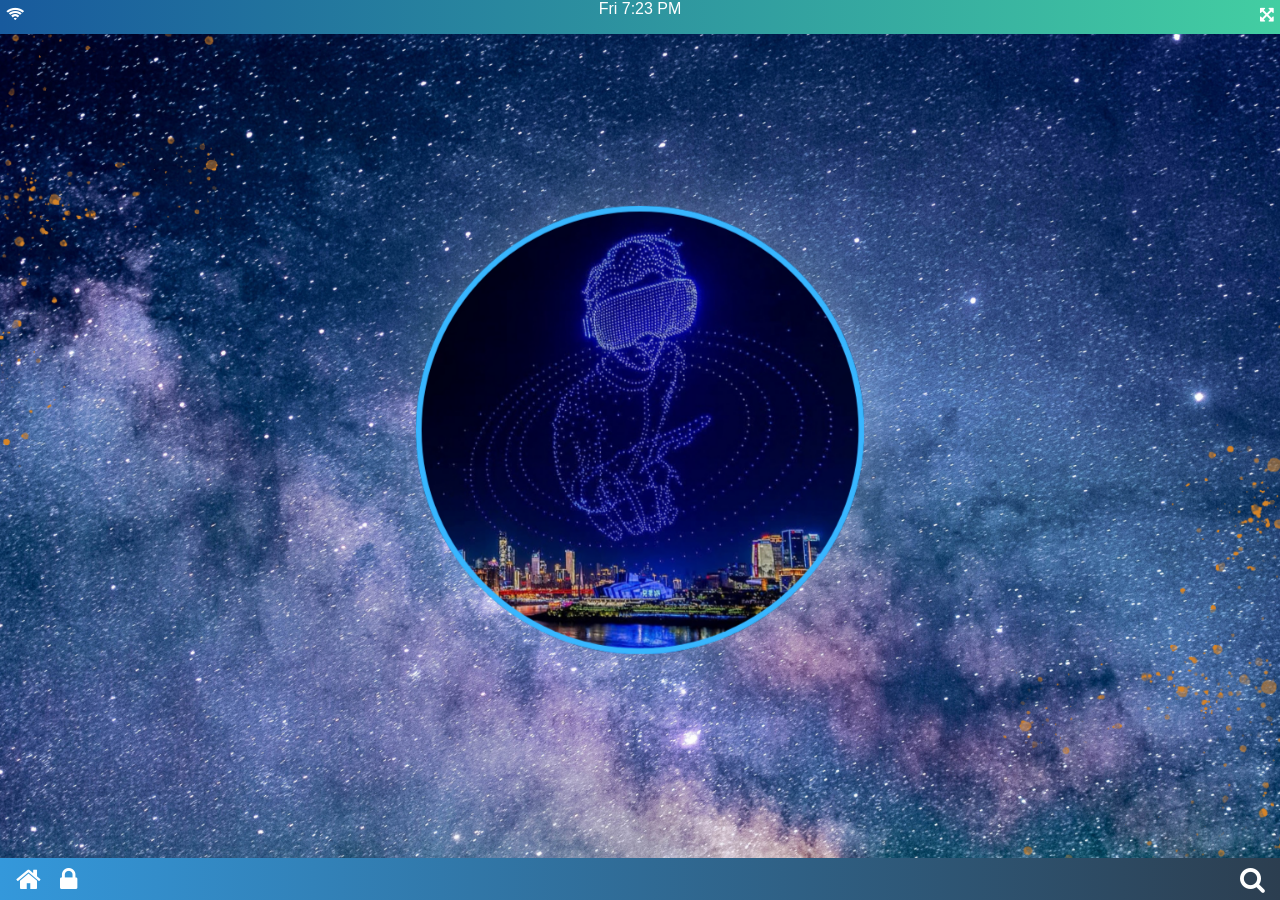
<file: index.html>
<html id="os" onunload="confExit()" onclick="cut(contextmenu)" oncontextmenu="comenu(event);return false">
<!-- main html file -->
    <head id="head">
        <title>Zenzei v2.0</title>
        <meta name="viewport" content="width=device-width,initial-scale=1.0">
		<meta charset="utf-8"/>
        <link type="image/png" href="res/assets/favicon.png" rel="icon">
        <link rel="stylesheet" href="res/css/fa_fonts/css/font-awesome.css"/>
        <link rel="stylesheet" href="res/css/fa_fonts/css/font-awesome.min.css"/>
		<link rel="stylesheet" href="res/css/soul.css?v=20260924g"/>

		<link rel="stylesheet" id="animSetter"/>

		<link rel="stylesheet" href="res/css/window_themes.css?v=20260924"/>
		<link rel="stylesheet" href="res/css/settings.css?v=20260924"/>
   
				<script src="res/js/backbone.js?v=20260924"></script>
				<script src="res/js/misc.js?v=20260924b"></script>
				 <script data-dir="res/js/" id="main_script" src="res/js/require.js?v=20260924"></script>
				<script src="res/js/backbone.js?v=20260924"></script>
				<script src="res/js/time_handler.js?v=20260924"></script>
				<script src="res/js/misc.js?v=20260924b"></script>
				<script src="res/js/window_manager.js?v=20260924"></script>
				<script src="res/js/music.js?v=20260924"></script>
				<script src="res/js/app_manager.js?v=20260924"></script>
				<script src="res/js/terminal.js?v=20260924"></script>
				<script src="res/js/notepad.js?v=20260924"></script>
				<script src="res/js/search.js?v=20260924"></script>
        <script>
            (function () {
                function unlockDesktop() {
                    if (!localStorage.password) {
                        localStorage.password = window.btoa('admin123');
                    }
                    if (!localStorage.name) {
                        localStorage.name = 'Zenzei';
                    }
                    var lockScreen = document.getElementById('lockScreen');
                    var desktop = document.getElementById('desktop');
                    if (lockScreen) {
                        lockScreen.style.display = 'none';
                    }
                    if (desktop) {
                        desktop.style.display = 'block';
                    }
                    if (typeof setTime === 'function') {
                        setTime();
                    }
                }
                if (document.readyState === 'loading') {
                    document.addEventListener('DOMContentLoaded', unlockDesktop);
                } else {
                    unlockDesktop();
                }
            })();
        </script>
    
        
		  
    </head>
    <body >
        <div id="topPanel">
            <div id="timeHolder"></div>
            <div title="Full Screen" onclick="launchFullscreen(document.documentElement)" id="fullScreen">
                <i class="fa fa-arrows-alt"></i>
            </div>
			<div  id="netChecker">
            
            </div>
        </div>
        <center>
	<div id="lockScreen">
			<div id="lockScreenTime">
				<div id="time"></div>
			<div id="dateBar"></div>
				</div>
			<div id="login">
				<div id="loginImg">
					<i class="fa fa-4x fa-user"></i>
				</div>
				<h1 id="username"></h1>
				<input onfocus="avl_pass()" autofocus id="osPass" placeholder="Enter Password" type="password"/>
				<button onclick="submitLogin()" id="loginSubmit" type="button">Login</button>
			</div>
	</div>
		
            <div id="desktop" style="display:block;">
			<div id="contextmenu">
				<div onclick="refreshOS()" class="citem">Refresh</div>
				<div onclick="display(settingsWindow)" class="citem">Settings</div>
				<div onclick="display(notepadWindow)" class="citem">New-Note</div>  
			</div>
			
						<div  id="appsDrawer">
							<div id="controls">
							<div onclick="location.reload()" id="lockOS">
								<i class="fa fa-lock"></i>
							</div>
								<div id="appName">
									<i class="fa fa-bars"></i> 
									Apps
								</div>
								<div onclick="hide(appsDrawer)" id="cut">
								<i class="fa fa-times-circle"></i> 
								</div>
							</div>
							<div id="appsHolder">
									<div onclick="hide(appsDrawer);launchApp('Browser','res/apps/browser/index.html')" id="app">
										<img src="res/assets/icons/Browser.jpg" id="icon"></img>
										<p id="aname">Browser</p>
									</div>
									<div onclick="hide(appsDrawer);display(calculatorApp)" id="app">
										<img src="res/assets/Calculator.png" id="icon" alt="Calculator logo"></img>
										<p id="aname">Calculator</p>
									</div>
									<div onclick="launchApp('Calendar','res/apps/calendar.html')" id="app">
										<img src="res/assets/Calendar.png" id="icon" alt="Calendar logo"></img>
										<p id="aname">Calendar</p>
									</div>
									<div onclick="hide(appsDrawer);show(clockApp)" id="app">
										<img src="res/assets/Clock.png" id="icon" alt="Clock logo"></img>
										<p id="aname">Clock</p>
									</div>
									<div onclick="launchApp('Asteroid Attack','res/apps/games/asteroid_attack.html?v=20260924b')" id="app">
										<img src="res/assets/Asteroid.png" id="icon" alt="Asteroid Attack logo"></img>
										<p id="aname">Asteroid Attack</p>
									</div>
									<div onclick="launchApp('Clumsy Bird','res/apps/games/clumsy_bird/index.html?v=20260924c')" id="app">
										<img src="res/assets/Clumsy_Bird.png" id="icon" alt="Clumsy Bird logo"></img>
										<p id="aname">Clumsy Bird</p>
									</div>
									<div onclick="launchApp('Slime Slaughter','res/apps/games/slime_slaughter.html?v=20260924c')" id="app">
										<img src="res/assets/Slime.png" id="icon" alt="Slime Slaughter logo"></img>
										<p id="aname">Slime Slaughter</p>
									</div>
									<div onclick="launchApp('Doodle','res/apps/doodle.html')" id="app">
										<img src="res/assets/Doodle.png" id="icon" alt="Doodle logo"></img>
										<p id="aname">Doodle</p>
									</div>
									<div onclick="hide(appsDrawer);display(videoPlayer)" id="app">
										<img src="res/assets/Video.png" id="icon" alt="Video logo"></img>
										<p id="aname">Video</p>
									</div>
									<div onclick="hide(appsDrawer);display(musicPlayer)" id="app">
										<img src="res/assets/Apollo.png" id="icon" alt="Music logo"></img>
										<p id="aname">Music</p>
									</div>
									<div onclick="hide(appsDrawer);display(terminal)" id="app">
										<img src="res/assets/Terminal.png" id="icon" alt="Terminal logo"></img>
										<p id="aname">Terminal</p>
									</div>
									<div onclick="hide(appsDrawer);display(notepadWindow)" id="app">
										<img src="res/assets/Notepad.png" id="icon" alt="Notepad logo"></img>
										<p id="aname">Notepad</p>
									</div>
									<div onclick="hide(appsDrawer);display(settingsWindow)" id="app">
										<img src="res/assets/Settings.png" id="icon" alt="Settings logo"></img>
										<p id="aname">Settings</p>
									</div>
							</div>
						
							
							
						</div>
						
				<div id="terminal">
					<div id="controls">
								<div id="appName">
									<i class="fa fa-terminal"></i> 
									Terminal
								</div>
								<div onclick="clrTerminal();hide(terminal)" id="cut">
								<i class="fa fa-times-circle-o"></i> 
								</div>
							</div>
					<div onclick="$('#terminalInput').focus()" id="terminalOutput">
					
					</div>
					
					<div class="commander">
					<span class="terminalGT">&gt;</span>
						<input placeholder="Type command here" autofocus onfocus="avl_terminal()" id="terminalInput" type="text"/>
					</div>
				</div>
						
						<div  id="calculatorApp">
							<div  id="controls">
								<div id="appName">
									Calculator
								</div>
								<div id="cut" onclick="hide(calculatorApp);calcClear()">
								<i class="fa fa-times-circle"></i>
								</div>
							</div>
                        <form name="calculator">
                            <input onfocus="avl_Calc()"  id="input" autocomplete="off" autocorrect="off" type="search" name="ans" value="">
                            <br>
                            <div id="operation">
                                <input type="button" value="+" onClick="document.calculator.ans.value+='+'">
                                <input type="button" value="-" onClick="document.calculator.ans.value+='-'">
                                <br>
                                <input type="button" value="&times;" onClick="document.calculator.ans.value+='*'">
                                <input type="button" value="&divide;" onClick="document.calculator.ans.value+='/'">
                            </div>
                            <div id="numpad">
                                <input type="button" value="1" onClick="document.calculator.ans.value+='1'">
                                <input type="button" value="2" onClick="document.calculator.ans.value+='2'">
                                <input type="button" value="3" onClick="document.calculator.ans.value+='3'">
                                <br>
                                <input type="button" value="4" onClick="document.calculator.ans.value+='4'">
                                <input type="button" value="5" onClick="document.calculator.ans.value+='5'">
                                <input type="button" value="6" onClick="document.calculator.ans.value+='6'">
                                <br>
                                <input type="button" value="7" onClick="document.calculator.ans.value+='7'">
                                <input type="button" value="8" onClick="document.calculator.ans.value+='8'">
                                <input type="button" value="9" onClick="document.calculator.ans.value+='9'">
                                <br>
                                <input type="button" value="." onClick="document.calculator.ans.value+='.'">
                                <input type="button" value="0" onClick="document.calculator.ans.value+='0'">
                                <input type="button" value="00" onClick="document.calculator.ans.value+='00'">
                            </div>
                            <div id="equal">
                                <input type="button" value="=" onClick="document.calculator.ans.value=eval(document.calculator.ans.value)">
                            </div>
                    </div>
					
					<div id="videoPlayer">
						<div id="controls">
								<div id="appName">
									<i class="fa fa-youtube-play"></i> 
									Video
								</div>
								<div onclick="clrVid();hide(videoPlayer)" id="cut">
								<i class="fa fa-times-circle-o"></i> 
								</div>
							</div>
							<div class="container">
							<div id="vidController">
								<div class="vidItems" onclick="getVideo()">Play</div>
								<div id="vidInfo"></div>
							</div>
							<div id="vidCollection">
								<p style="color:white">Upload and Play</p>
								<div  onclick="$('#vidUploader').click();" class="button">
									<i class="fa fa-arrow-up"></i>Upload
								</div>
								<h2 style="color:white">Note: .avi and .wmv files are unsupported.</h2>
								<input type="file" accept="video/*" id="vidUploader" style="display:none" onchange="playVideo(event)"/>
							</div>
								<video controls autoplay  id="vidPlayer"></video>
							</div>
					</div>
					
					
					<div id="musicPlayer">
						<div id="controls">
								<div id="appName">
									<i class="fa fa-music"></i> 
									Music
								</div>
								<div onclick="clrAud();hide(musicPlayer)" id="cut">
								<i class="fa fa-times-circle-o"></i> 
								</div>
								<div onclick="hide(musicPlayer)" id="cut">
								<i class="fa fa-minus"></i> 
								</div>
								
							</div>
							<div class="container">
							<div id="audController">
								<div class="audItems" onclick="getAudio()">Play</div>
								<div id="audInfo"></div>
							</div>
							<div id="audCollection">
								<p style="color:white">Upload and Play</p>
								<div  onclick="$('#audUploader').click();" class="button">
									<i class="fa fa-arrow-up"></i>Upload
								</div>
								<br>
								<p style="color:white">or</p>
								<h3 style="color:white">Import from URL</h3>
								<input onfocus="avlImport()" class="txtfield" id="musicURL" placeholder="Enter URL" type="text"/>
								<div  onclick="importURL()" class="button">
									<i class="fa fa-arrow-up"></i>Import
								</div>
								<input type="file" multiple accept="audio/*" id="audUploader" style="display:none" onchange="playAudio(event)"/>
							</div>
								<i id="musicIcon" class="fa fa-music"></i>
								<audio controls autoplay  id="audPlayer"></audio>
							</div>
					</div>
					<div id="clockApp">
						<div id="controls">
								<div id="appName">
									<i class="fa fa-clock"></i> 
									Clock
								</div>
								<div onclick="resetClock();hide(clockApp)" id="cut">
								<i class="fa fa-times-circle-o"></i> 
								</div>
						</div>
						<div id="tabs">
							<div onclick="toggle(stopwatch)" class="tab">Stopwatch</div>
							<div onclick="toggle(alarm)" style="width:34%" class="tab">Alarm</div>
							<div onclick="toggle(timer)" class="tab">Timer</div>
						</div>
						<div id="panels">
							<div id="defaultClockPanel">
								<i style="margin-top:5%;color:orange" class="fa fa-clock-o fa-5x"></i>
							</div>
							<div id="stopwatch">
							Stopwatch
							</div>
							<div id="alarm">
							Alarm
							</div>
							<div id="timer">
							Timer
							
							</div>
						</div>
					</div>
					<div id="notepadWindow">
						<div id="controls">
								<div id="appName">
									<i class="fa fa-file"></i> 
									Notepad
								</div>
								<div onclick="hide(notepadWindow)" id="cut">
								<i class="fa fa-times-circle-o"></i> 
								</div>
							</div>
							<div class="container">
								<div class="controllers">
									<div class="noteOpt">
										<select onchange="file(this.value)" selected="File"  id="fileMenu">
											<option>File</option>
											<option>New</option>
											<option>Open</option>
											<option>Save</option>
											<option>Print</option>
											<option>Exit</option>
										</select>
									</div>
									<div class="noteOpt">
										<select onchange="changeFont(this.value)" selected="Font" id="fontMenu">
										
											<option>Font</option>
											<option style="font-family:Algerian">Algerian</option>
											<option style="font-family:Arial">Arial</option>
											<option style="font-family:Calibri">Calibri</option>
											<option style="font-family:Century Gothic">Century Gothic</option>
											<option style="font-family:Comic Sans MS">Comic Sans MS</option>
											<option style="font-family:Consolas">Consolas</option>
											<option style="font-family:Courier New">Courier New</option>
											<option style="font-family:Georgia">Georgia</option>
											<option style="font-family:Helvetica">Helvetica</option>
											<option style="font-family:Impact">Impact</option>
											<option style="font-family:Lucida Console">Lucida Console</option>
											<option style="font-family:Segoe UI">Segoe ui</option>
											<option style="font-family:Segoe ui light">Segoe ui light</option>
											<option style="font-family:Times New Roman">Times New Roman</option>
											<option style="font-family:Verdana">Verdana</option>
											<option>Custom</option>
											
										</select>
									</div>
									<div class="noteOpt">
									<input onchange="changeFontColor(this.value)"  type="color" id="fontColor"/>
									</div>
									<div class="noteOpt">
									<i onclick="decFont()" style="font-size:1.5vh" class="fa fa-minus modifier"></i>
									<span ondblclick="setCustomSize()" id="fontSizeOut"></span>
									<i onclick="incFont()" style="font-size:1.5vh" class="fa fa-plus modifier"></i>
									</div>
									<div onclick="saveNote()" class="noteOpt"><i style="font-size:2.5vh" class="fa fa-floppy-o"></i></div>
								<center>
			                    <div id="noteinfo">
									<div id="fileName" class="noteOpt"></div>
									<div id="fileType" class="noteOpt"></div>
									<div id="fileSize" class="noteOpt"></div>
								</div>	
								</center>
								</div>
								
								<div class="writer">
									<textarea onfocus="avl_print()" oncontextmenu="return false" id="notepad" ></textarea>
								</div>
							</div>
					</div>
					<div class="notepadOpen" style="display:none" id="msgBox">
						<div id="head">
							<i class="fa fa-file"></i>
							Open File
						</div>
						<div onclick="$('#msgBox').remove()" id="cut">
						<i class="fa fa-times-circle-o"></i> 
						</div>
						<div id="msg">
						<input accept="text/*" onchange="openFile(event)" type="file" id="fileOpener"></input>
							<div onclick="$('#fileOpener').click()" class="button">Upload</div>
						</div>
					</div>
					<div id="settingsWindow">
							<div id="controls">
								<div id="appName">
									<i class="fa fa-cog"></i> 
									Settings
								</div>
								<div onclick="resetSettings();hide(settingsWindow)" id="cut">
								<i class="fa fa-times-circle-o"></i> 
								</div>
							</div>
							<div class="container">
								
								<div class="tabholder">
									<div style="height:30%;"></div>
									<div onclick="toggle(accountPanel)" class="tabItem">
									<i class="fa fa-user"></i>
									Account
									</div>
									<div onclick="toggle(bgPanel)" class="tabItem">
									<i class="fa fa-image"></i>
									Background
									</div>
									<div onclick="toggle(personifyPanel)" class="tabItem">
									<i class="fa fa-desktop"></i>
									Animations
									</div>
									<div onclick="toggle(aboutPanel)" class="tabItem">
									<i class="fa fa-info-circle"></i>
									About
									</div>
								</div>
								
								
								
								<div class="panelholder">
								<div id="defaultPanel">
								<i class="fa fa-cog"></i>
								Settings
								</div>
									<div id="accountPanel">
										<div id="datasetter">
										
											<h4><i class="fa fa-user"></i>&nbsp;Name</h4>
											<div class="dataBlock" onclick="changeName()">
												<i class="fa fa-user"></i>
												Change Username
											</div>
											<h4><i class="fa fa-key"></i>&nbsp;Password</h4>
											<div class="dataBlock" onclick="changePass()">
												<i class="fa fa-key"></i>
												Change Password
											</div>
										</div>
									</div>
									<div id="bgPanel">
									<div class="imagesetter">
											<h4><i class="fa fa-image"></i>&nbsp;Background</h4>
											<img id="previewer"></img>
											<div onclick="$('#bgUploader').click()" class="uploadProfilePic">
												Upload
											</div>
											<input accept="image/*" type="file" id="bgUploader" onchange="setbg(event)"/>
										
										</div>
									</div>
									<div id="timePanel">
									</div>
									<div id="personifyPanel">
									<h1>Animations</h1>
									<h3>Themes</h3>
									<select id="animSelector">
										<option>No Animations</option>
										<option>Candy</option>
												<option>Zenzei</option>
									</select>
									<div class="button" onclick="setAnim($('#animSelector').value)">Set</div>
									</div>
									<div id="aboutPanel">
									<img draggable="false" style="margin-top:1%;" src="res/assets/icon.png" height="100px" width="100px"></img>
									<div class="infoCard">
<h1 style="margin-top:0.5%;">Zenzei OS</h1>
											<h5>By</h5>
											<h3>Aniket Chaudhari</h3>
											<a style="text-decoration:none" href="https://zenzei.example" target="_blank"><div class="button">Visit website</div></a>
								
									</div>
									</div>
								</div>
							</div>
					</div>
					
					
					
					
					
					
					
					
					
					
				</div>
			
        </center>
        <div id="taskbar">
            <div onclick="display(appsDrawer)" id="home">
                <i class="fa fa-home"></i>
            </div>
			<div onclick="lockOS()" id="loginButton" title="Show login">
				<i class="fa fa-lock"></i>
			</div>
			
            <div onclick="findSearch()" id="search">
                <i class="fa fa-search"></i>
            </div>
        </div>

        <script>
            (function () {
                try {
                    if (!localStorage.password) localStorage.password = window.btoa('admin123');
                    if (!localStorage.name) localStorage.name = 'Zenzei';
					if (typeof loadBackground === 'function') loadBackground();
                } catch (e) {}

                var lockScreen = document.getElementById('lockScreen');
                var desktop = document.getElementById('desktop');
                if (lockScreen) lockScreen.style.display = 'none';
                if (desktop) desktop.style.display = 'block';
                if (typeof setTime === 'function') setTime();
            })();
        </script>
    </body>
</html>
</file>
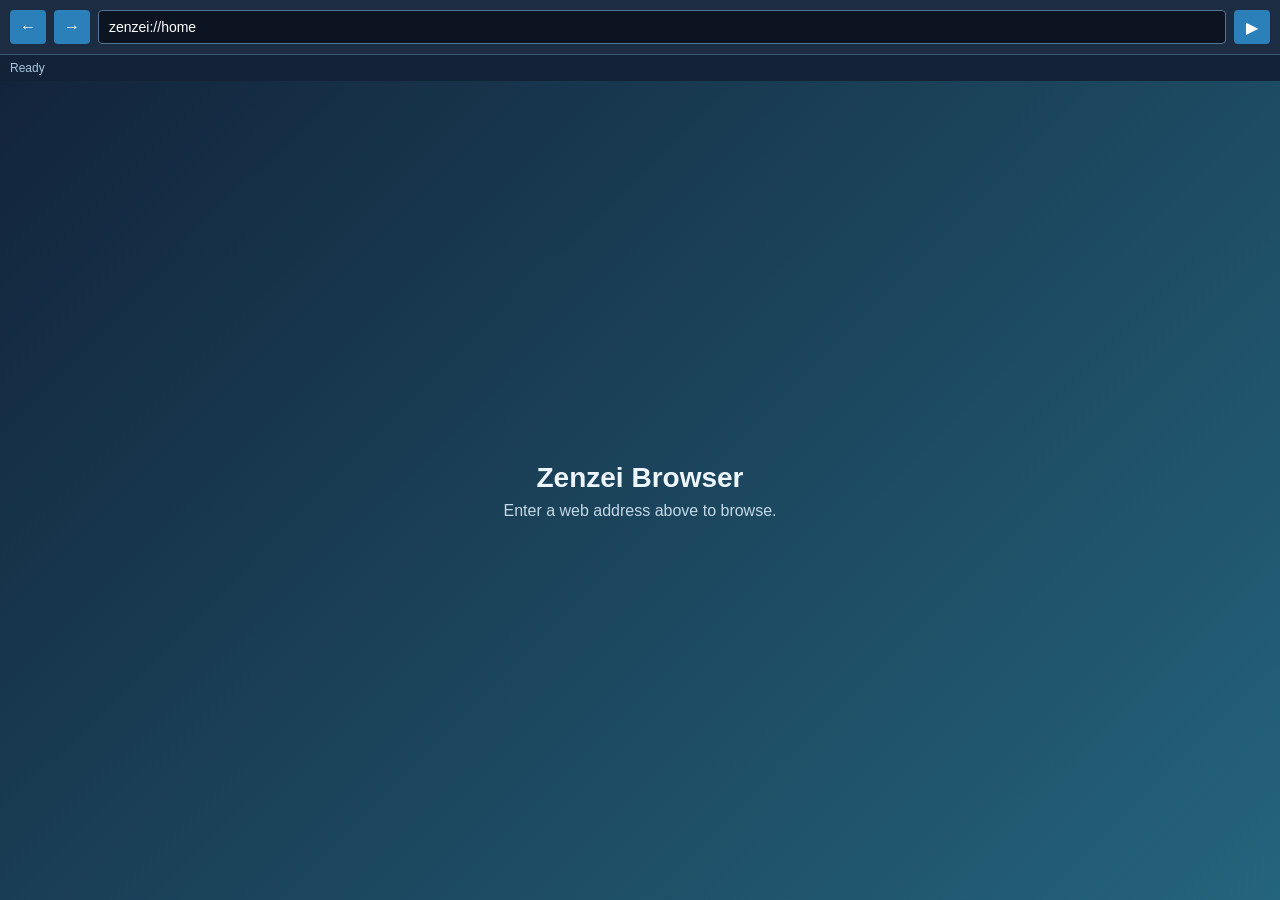
<file: res/apps/browser/index.html>
<!doctype html>
<html lang="en">
<head>
<meta charset="utf-8">
<meta name="viewport" content="width=device-width, initial-scale=1">
<title>Zenzei Browser</title>
<style>
:root { color-scheme: dark; font-family: "Segoe UI", sans-serif; }
* { box-sizing: border-box; }
html, body { height: 100%; margin: 0; background: #101827; color: #eef6ff; }
body { display: flex; flex-direction: column; overflow: hidden; }
.toolbar { display: flex; gap: 8px; align-items: center; padding: 10px; background: #1c2c42; border-bottom: 1px solid #3c5875; }
.toolbar button { width: 36px; height: 34px; border: 0; border-radius: 4px; background: #2b80b9; color: white; cursor: pointer; font-size: 16px; }
.toolbar button:hover { background: #37a2df; }
#address { flex: 1; min-width: 0; height: 34px; border: 1px solid #547493; border-radius: 4px; padding: 0 10px; background: #0c1422; color: white; font-size: 14px; }
#status { padding: 6px 10px; background: #142238; color: #a9c5df; font-size: 12px; }
#preview { flex: 1; width: 100%; border: 0; background: white; }
.welcome { height: 100%; display: grid; place-items: center; padding: 32px; text-align: center; background: linear-gradient(135deg, #12243b, #24647c); }
.welcome h1 { margin: 0 0 8px; font-size: 28px; }
.welcome p { margin: 0; color: #c4d8e8; }
</style>
</head>
<body>
<div class="toolbar">
  <button id="back" type="button" title="Back">&#8592;</button>
  <button id="forward" type="button" title="Forward">&#8594;</button>
  <input id="address" type="text" value="zenzei://home" aria-label="Address">
  <button id="go" type="button" title="Go">&#9654;</button>
</div>
<div id="status">Ready</div>
<div id="preview">
  <div class="welcome"><div><h1>Zenzei Browser</h1><p>Enter a web address above to browse.</p></div></div>
</div>
<script>
(function () {
  var address = document.getElementById('address');
  var status = document.getElementById('status');
  var preview = document.getElementById('preview');
  var history = [];
  var historyIndex = -1;

  function navigate(value, addHistory) {
    var target = value.trim();
    if (!target) return;
    if (target === 'zenzei://home') {
      preview.innerHTML = '<div class="welcome"><div><h1>Zenzei Browser</h1><p>Enter a web address above to browse.</p></div></div>';
      status.textContent = 'Home';
    } else {
      if (!/^https?:\/\//i.test(target)) target = 'https://' + target;
      var frame = document.createElement('iframe');
      frame.id = 'webview';
      frame.title = 'Web page preview';
      frame.src = target;
      frame.onload = function () { status.textContent = target; };
      frame.onerror = function () { status.textContent = 'Unable to load ' + target; };
      preview.replaceChildren(frame);
      address.value = target;
      status.textContent = 'Loading ' + target;
    }
    if (addHistory) {
      history = history.slice(0, historyIndex + 1);
      history.push(value.trim());
      historyIndex = history.length - 1;
    }
  }

  document.getElementById('go').onclick = function () { navigate(address.value, true); };
  address.onkeydown = function (event) {
    if (event.key === 'Enter') navigate(address.value, true);
  };
  document.getElementById('back').onclick = function () {
    if (historyIndex > 0) { historyIndex--; address.value = history[historyIndex]; navigate(history[historyIndex], false); }
  };
  document.getElementById('forward').onclick = function () {
    if (historyIndex < history.length - 1) { historyIndex++; address.value = history[historyIndex]; navigate(history[historyIndex], false); }
  };
}());
</script>
</body>
</html>
</file>
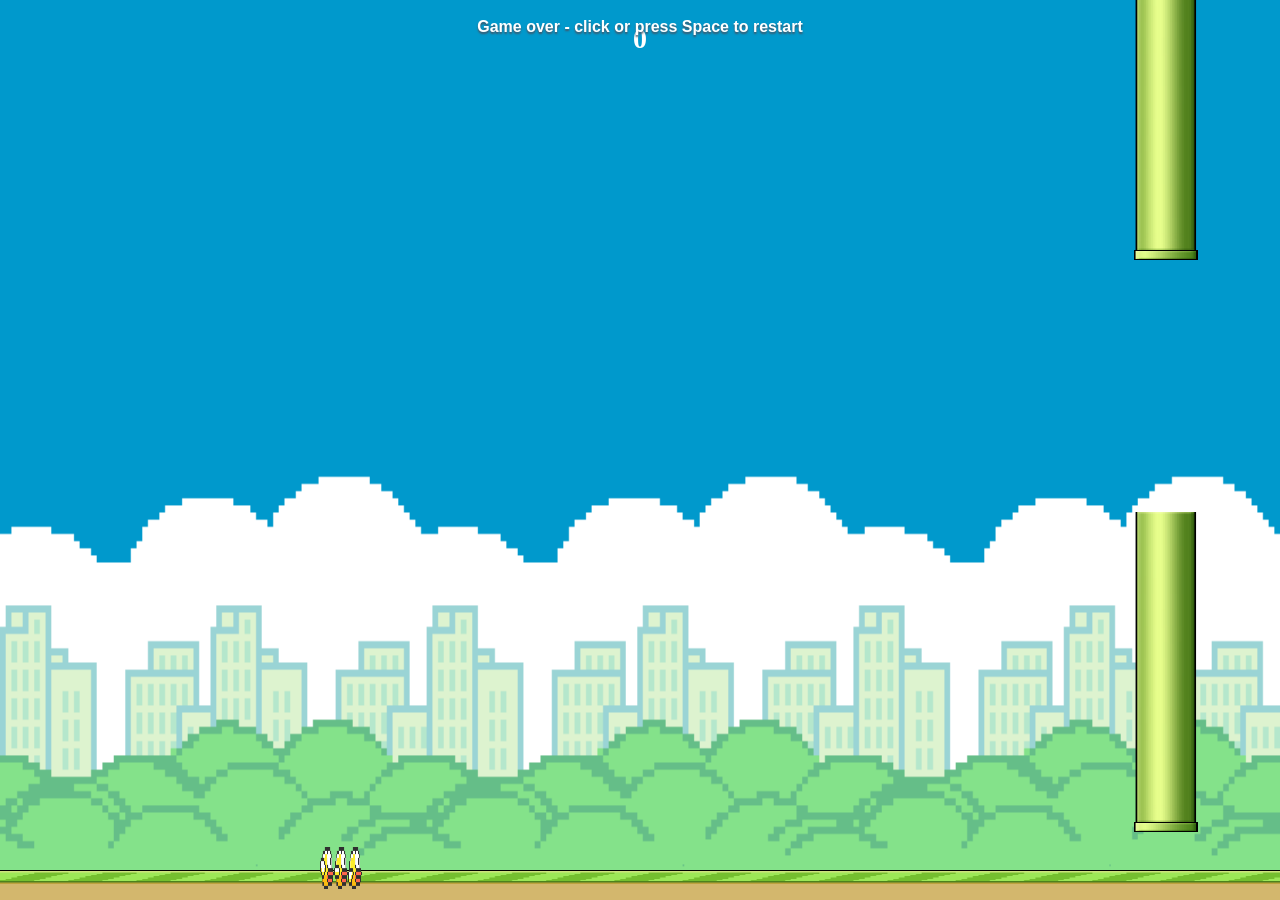
<file: res/apps/games/clumsy_bird/index.html>
<!doctype html>
<html lang="en">
<head>
<meta charset="utf-8">
<meta name="viewport" content="width=device-width,initial-scale=1">
<title>Clumsy Bird</title>
<style>
html,body { height:100%; margin:0; overflow:hidden; background:#70c5ce; }
body { display:grid; place-items:center; font-family:"Segoe UI",sans-serif; }
#game { width:100%; height:100%; display:block; background:#70c5ce; }
#message { position:fixed; top:18px; left:0; right:0; text-align:center; color:white; text-shadow:0 2px 2px #456; font-weight:700; pointer-events:none; }
</style>
</head>
<body>
<canvas id="game" aria-label="Clumsy Bird game"></canvas>
<div id="message">Click or press Space to flap</div>
<script>
(function () {
  var canvas = document.getElementById('game');
  var ctx = canvas.getContext('2d');
  var birdImage = new Image();
  var pipeImage = new Image();
  var groundImage = new Image();
  var backgroundImage = new Image();
  birdImage.src = '../../../assets/clumsy.png';
  pipeImage.src = '../../../assets/pipe.png';
  groundImage.src = '../../../assets/ground.png';
  backgroundImage.src = '../../../assets/bg.png';
  var bird, pipes, score, running, gameOver, lastTime;

  function resize() {
    canvas.width = window.innerWidth;
    canvas.height = window.innerHeight;
  }
  function reset() {
    bird = { x: canvas.width * 0.25, y: canvas.height * 0.45, velocity: 0, size: 42 };
    pipes = [];
    score = 0;
    running = true;
    gameOver = false;
    lastTime = performance.now();
    document.getElementById('message').textContent = 'Click or press Space to flap';
    requestAnimationFrame(loop);
  }
  function flap() {
    if (gameOver) { reset(); return; }
    bird.velocity = -330;
  }
  function addPipe() {
    var gap = Math.max(115, canvas.height * 0.28);
    var center = gap + Math.random() * Math.max(1, canvas.height - gap * 2 - 80);
    pipes.push({ x: canvas.width + 30, width: 64, center: center, gap: gap, passed: false });
  }
  function endGame() {
    gameOver = true;
    running = false;
    document.getElementById('message').textContent = 'Game over - click or press Space to restart';
  }
  function update(dt) {
    bird.velocity += 900 * dt;
    bird.y += bird.velocity * dt;
    if (!pipes.length || pipes[pipes.length - 1].x < canvas.width - 240) addPipe();
    pipes.forEach(function (pipe) {
      pipe.x -= 180 * dt;
      if (!pipe.passed && pipe.x + pipe.width < bird.x) { pipe.passed = true; score += 1; }
      var hitX = bird.x + bird.size > pipe.x && bird.x < pipe.x + pipe.width;
      var hitY = bird.y < pipe.center - pipe.gap / 2 || bird.y + bird.size > pipe.center + pipe.gap / 2;
      if (hitX && hitY) endGame();
    });
    pipes = pipes.filter(function (pipe) { return pipe.x + pipe.width > -20; });
    if (bird.y < 0 || bird.y + bird.size > canvas.height - 30) endGame();
  }
  function drawImageCover(image, x, y, width, height) {
    if (image.complete && image.naturalWidth) ctx.drawImage(image, x, y, width, height);
  }
  function draw() {
    ctx.clearRect(0, 0, canvas.width, canvas.height);
    drawImageCover(backgroundImage, 0, 0, canvas.width, canvas.height);
    pipes.forEach(function (pipe) {
      drawImageCover(pipeImage, pipe.x, pipe.center - pipe.gap / 2 - 320, pipe.width, 320);
      drawImageCover(pipeImage, pipe.x, pipe.center + pipe.gap / 2, pipe.width, 320);
    });
    drawImageCover(groundImage, 0, canvas.height - 30, canvas.width, 30);
    drawImageCover(birdImage, bird.x, bird.y, bird.size, bird.size);
    ctx.fillStyle = 'white';
    ctx.font = 'bold 28px Segoe UI';
    ctx.textAlign = 'center';
    ctx.fillText(score, canvas.width / 2, 48);
  }
  function loop(now) {
    if (!running) { draw(); return; }
    var dt = Math.min(0.035, (now - lastTime) / 1000);
    lastTime = now;
    update(dt);
    draw();
    requestAnimationFrame(loop);
  }
  window.addEventListener('resize', resize);
  window.addEventListener('keydown', function (event) { if (event.code === 'Space') { event.preventDefault(); flap(); } });
  canvas.addEventListener('pointerdown', flap);
  resize();
  reset();
}());
</script>
</body>
</html>
</file>
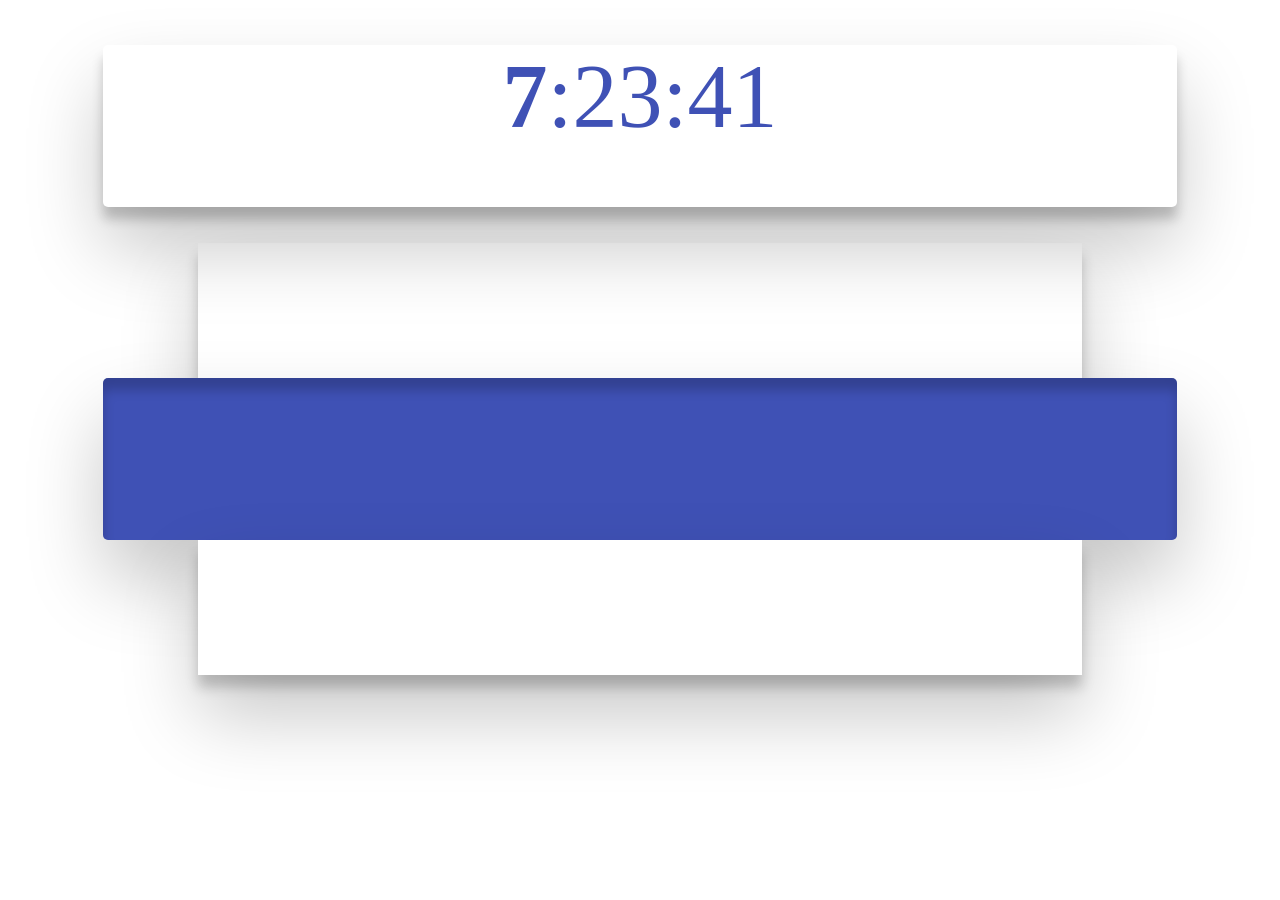
<file: calendar.html>
<html oncontextmenu="return false">
    <head>
        <script>
       
			setInterval("showday()", "3000");
            function showday() {
                var time = new Date();
                var sec = time.getSeconds().toString();
                var month = time.getMonth();
                var year = time.getFullYear();
                var weekday = time.getDay();
                var yesterday = weekday - 1;
                var nextday = weekday + 1;
                var date_today = time.getDate();
                var date_yesterday = date_today - 1;
                var date_nextday = date_today + 1;
                var monthval;
                if (yesterday == -1) {
                    document.getElementById("yesterday").innerHTML = "Saturday "
                }
                if (yesterday == 0) {
                    document.getElementById("yesterday").innerHTML = "Sunday "
                }
                if (yesterday == 1) {
                    document.getElementById("yesterday").innerHTML = "Monday "
                }
                if (yesterday == 2) {
                    document.getElementById("yesterday").innerHTML = "Tuesday "
                }
                if (yesterday == 3) {
                    document.getElementById("yesterday").innerHTML = "Wednesday "
                }
                if (yesterday == 4) {
                    document.getElementById("yesterday").innerHTML = "Thursday "
                }
                if (yesterday == 5) {
                    document.getElementById("yesterday").innerHTML = "Friday "
                }
                if (nextday == 1) {
                    document.getElementById("next-day").innerHTML = "Monday "
                }
                if (nextday == 2) {
                    document.getElementById("next-day").innerHTML = "Tuesday "
                }
                if (nextday == 3) {
                    document.getElementById("next-day").innerHTML = "Wednesday "
                }
                if (nextday == 4) {
                    document.getElementById("next-day").innerHTML = "Thursday "
                }
                if (nextday == 5) {
                    document.getElementById("next-day").innerHTML = "Friday "
                }
                if (nextday == 6) {
                    document.getElementById("next-day").innerHTML = "Saturday "
                }
                if (nextday == 7) {
                    document.getElementById("next-day").innerHTML = "Sunday "
                }
                if (sec % 2 == 0) {
                    if (weekday == 0) {
                        document.getElementById("today").innerHTML = "Sunday <b>" + date_today + "</b>"
                    }
                    if (weekday == 1) {
                        document.getElementById("today").innerHTML = "Monday <b>" + date_today + "</b>"
                    }
                    if (weekday == 2) {
                        document.getElementById("today").innerHTML = "Tuesday <b>" + date_today + "</b>"
                    }
                    if (weekday == 3) {
                        document.getElementById("today").innerHTML = "Wednesday <b>" + date_today + "</b>"
                    }
                    if (weekday == 4) {
                        document.getElementById("today").innerHTML = "Thursday <b>" + date_today + "</b>"
                    }
                    if (weekday == 5) {
                        document.getElementById("today").innerHTML = "Friday <b>" + date_today + "</b>"
                    }
                    if (weekday == 6) {
                        document.getElementById("today").innerHTML = "Saturday <b>" + date_today + "</b>"
                    }
                } else {
                    if (month == 0) {
                        document.getElementById("today").innerHTML = "January " + year
                    }
                    if (month == 1) {
                        document.getElementById("today").innerHTML = "February " + year
                    }
                    if (month == 2) {
                        document.getElementById("today").innerHTML = "March " + year
                    }
                    if (month == 3) {
                        document.getElementById("today").innerHTML = "April " + year
                    }
                    if (month == 4) {
                        document.getElementById("today").innerHTML = "May " + year
                    }
                    if (month == 5) {
                        document.getElementById("today").innerHTML = "June " + year
                    }
                    if (month == 6) {
                        document.getElementById("today").innerHTML = "July " + year
                    }
                    if (month == 7) {
                        document.getElementById("today").innerHTML = "August " + year
                    }
                    if (month == 8) {
                        document.getElementById("today").innerHTML = "September " + year
                    }
                    if (month == 9) {
                        document.getElementById("today").innerHTML = "October " + year
                    }
                    if (month == 10) {
                        document.getElementById("today").innerHTML = "November " + year
                    }
                    if (month == 11) {
                        document.getElementById("today").innerHTML = "December " + year
                    }
                }
            }
            setInterval('showtime()', "1000");
            function showtime() {
                var time = new Date();
                var hour = time.getHours();
                var min = time.getMinutes().toString();
                var sec = time.getSeconds().toString();
                var today = time.getDate();
                if (hour > 12) {
                    hour = hour - 12;
                    var distime = "<b>" + hour + "</b>" + ":" + min + ":" + sec;
                    document.getElementById("time").innerHTML = distime;
                } 
				if(sec.length==1){
				sec = "0"+sec.toString();
				}
				if(min.length==1){
				min = "0" + min;
				}else {
                    var distime = "<b>" + hour + "</b>" + ":" + min + ":" + sec;
                    document.getElementById("time").innerHTML = distime;
                }
            }
        </script>
        <style>
		body{
		background:white;
		}
            div.calendar-top {
                height: 10vh;
                width: 100%;
                position: fixed;
                background: #3F51B5;
                top: 0;
                left: 0;
                right: 0;
                font-size: 5vh;
                font-family: segoe ui light;
                color: white;
                text-align: center;
                box-shadow: 0 12px 12px 0 rgba(0, 0, 0, 0.2), 0 40px 77px 0 rgba(0, 0, 0, 0.22)!important;
            }

            span.back {
                height: 10vh;
                width: 80px;
                font-size: 5vh;
                color: orange;
                padding-left: 20px;
                float: left;
                cursor: pointer;
                -webkit-transition: background 0.10s;
            }

            span.back:hover {
                background: white;
            }

            div.time {
                height: 18vh;
                width: 85%;
                color: #3F51B5;
                font-family: segoe ui light;
                font-size: 10vh;
                border-radius: 5px;
                background: white;
                box-shadow: 0 12px 12px 0 rgba(0, 0, 0, 0.2), 0 40px 77px 0 rgba(0, 0, 0, 0.22)!important;
                margin-top: 5vh;
                position: relative;
                animation-name: time;
                animation-duration: 0.45s;
                animation-iteration-count: 1;
            }

            div.today {
                height: 18vh;
                width: 85%;
                border-radius: 5px;
                background: #3F51B5;
                box-shadow: inset 0 12px 12px 0 rgba(0, 0, 0, 0.2), 0 40px 77px 0 rgba(0, 0, 0, 0.22)!important;
                color: white;
                font-family: segoe ui light;
                font-size: 10vh;
            }

            div.date-bar {
                animation-name: date-animation;
                animation-duration: 0.45s;
                animation-iteration-count: 1;
            }

            div.yesterday {
                height: 15vh;
                width: 70%;
                background: white;
                box-shadow: 0 12px 12px 0 rgba(0, 0, 0, 0.2), 0 40px 77px 0 rgba(0, 0, 0, 0.22)!important;
                color: #3F51B5;
                font-family: segoe ui light;
                margin-top: 4vh;
                font-size: 10vh;
            }

            div.next-day {
                height: 15vh;
                width: 70%;
                background: white;
                box-shadow: 0 12px 12px 0 rgba(0, 0, 0, 0.2), 0 40px 77px 0 rgba(0, 0, 0, 0.22)!important;
                important!; color: #3F51B5;
                font-family: segoe ui light;
                font-size: 10vh;
            }

            @keyframes time {
                0% {
                    margin-top: -15vh;
                }

                100% {
                    margin-top: 5vh;
                }
            }

            @keyframes date-animation {
                0% {
                    margin-top: -100%;
                }

                100% {
                    margin: 0%;
                }
            }
        </style>
    </head>
    <div id="calenderapp">
        <center>
            <div id="time" class="time"></div>
            <div class="date-bar">
                <div id="yesterday" class="yesterday"></div>
                <div id="today" onload="showday()" class="today"></div>
                <div id="next-day" class="next-day"></div>
            </div>
        </center>
    </div>
</html>
</file>
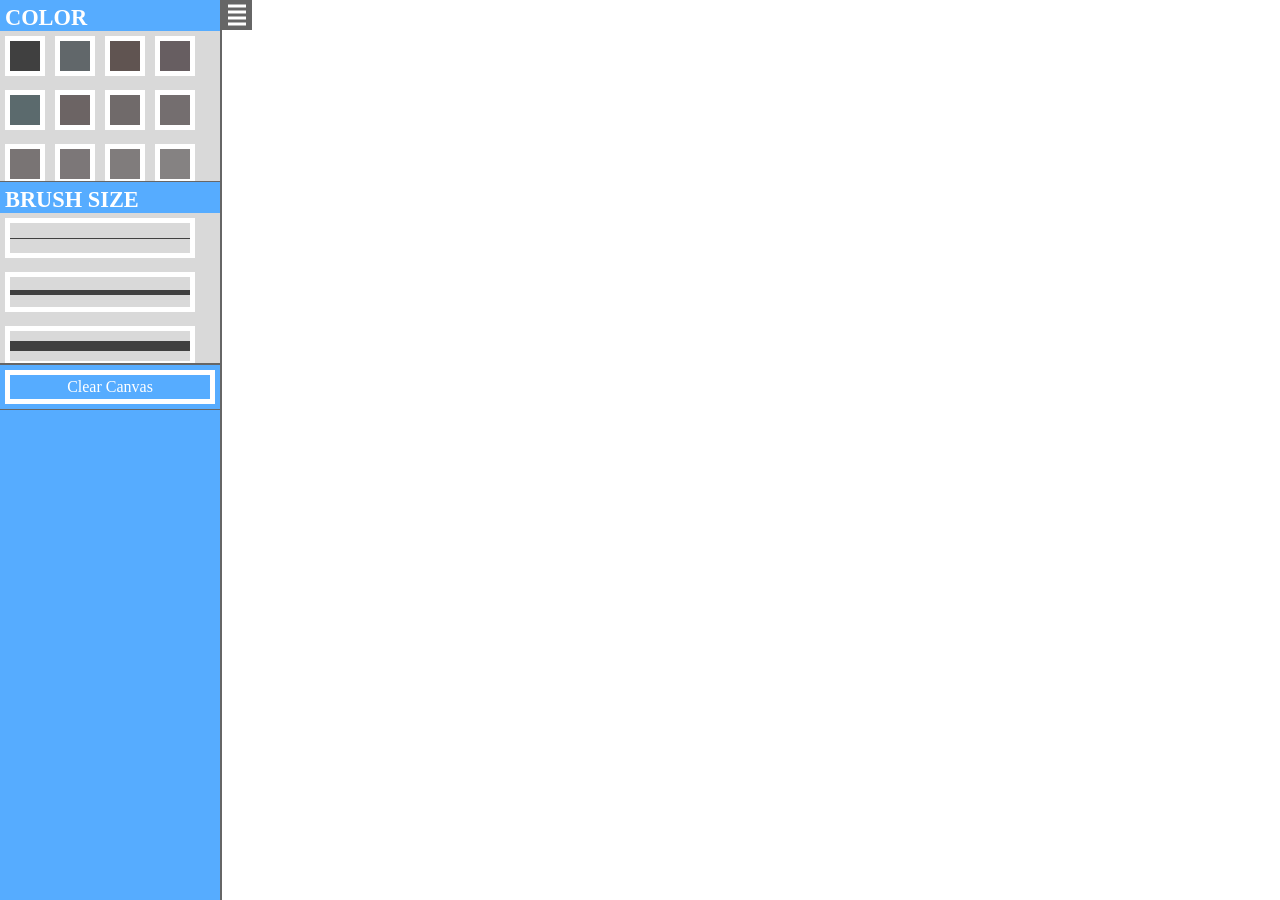
<file: doodle.html>
<!DOCTYPE html>
<html>
<head>
<meta http-equiv="Content-Type" content="text/html; charset=UTF-8">
<meta name="viewport" content="width=device-width, initial-scale=1, maximum-scale=1">
<!-- apps file -->
<style type="text/css">
body {
	margin: 0px;
	padding: 0px;
	border: 0;
	overflow: hidden;
	font-family:segoe ui light;
	background:white;
}

#canvas {
	position: absolute;
	top: 0px;
	left: 0px;
	border: 0;
	margin: 0;
	padding: 0;
}

#controls {
	position: absolute;
	display: block;
	top: 0px;
	left: 0px;
	height: 100%;
	width: 220px;
	border: 0;
	margin: 0;
	padding: 0;
	background-color: dodgerblue;
	opacity: 0.75;
	border-right: 2px solid #333;
}

.hidden {
	display: none !important;
}

#controls label {
	display: block;
	width: inherit;
	margin: 5px 5px 0 5px;
	font-size: 1.4rem;
	text-transform: uppercase;
	font-weight: bold;
	color: white;
}

#controls input,#controls select {
	width: 200px;
	border: 5px solid #FFF;
	margin: 5px;
	font-size: 1rem;
}

.control-group {
	border-bottom: 1px solid #333;
}

#color-buttons,#line-widths {
	background-color: #CCC;
	height: 150px;
	width: inherit;
	overflow-y: scroll;
}

#color-buttons a {
	width: 30px;
	height: 30px;
	margin: 5px;
	display: inline-block;
	border: 5px solid #FFF;
}

#line-widths a {
	width: 180px;
	height: 30px;
	margin: 5px;
	display: inline-block;
	border: 5px solid #FFF;
}
#line-widths span {
	display:block;
	position: relative; 
	top: 50%; 
	width:100%; 
	background-color:black;
}
#clear-canvas {
	display: block;
	border: 5px solid #FFF;
	margin: 5px;
	padding: 3px;
	text-align: center;
	color: white;
}

#controls-opener {
	position: absolute;
	display: block;
	top: 0px;
	left: 0px;
	height: 30px;
	width: 30px;
	border: 0;
	margin: 0;
	padding: 0;
	background-color: #333;
	opacity: 0.75;
}
</style>
</head>
<body onresize="drawingArea.onScreenSizeChanged()">
	<canvas  id="canvas" width="630" height="480"><span style="margin:50px 50px">Your browser does not support the HTML5 "canvas" tag.</span></canvas>
	<div id="controls" class="hidden">
		<!--div class="control-group"-->
		<label for="color-input"> Color</label>
		<!--input id="color-input" class="input" type="color" value="#000000"></input-->
		<input id="color-input" class="input" type="hidden" value="#000000"></input>
		<!--/div-->
		<div id="color-buttons" class="control-group"></div>
		<label for="brush-size"> Brush Size</label>
		<div id="line-widths" class="control-group"></div>
		<div class="control-group">
			<!--input id="brush-size" class="input" type="number" min="1" value="1"></input-->
			<input id="brush-size" class="input" type="hidden"></input>
		</div>
		<div class="control-group">
			<a id="clear-canvas">Clear Canvas</a>
		</div>
	</div>
	<div id="controls-opener">
		<svg width="30px" height="30px">
			<g id="open-controls-button">				
				<line x1="6" y1="6" x2="24" y2="6"
				style="stroke-width: 3; stroke: white;" />
				<line x1="6" y1="12" x2="24" y2="12"
				style="stroke-width: 3; stroke: white;" />
				<line x1="6" y1="18" x2="24" y2="18"
				style="stroke-width: 3; stroke: white;" />
				<line x1="6" y1="24" x2="24" y2="24"
				style="stroke-width: 3; stroke: white;" />
			</g>
		</svg>
	</div>
	<script type="text/javascript">
	    if (typeof addEventListener !== 'undefined')
		addEventListener("DOMContentLoaded", function(e) {
			if (isCanvasSupported()) {
				drawingArea = new DrawingArea('canvas');
				controls = new Controls(drawingArea);
			} else {
				document.getElementById('controls-opener').setAttribute(
						'class', 'hidden')
			}
		});
		var DrawingArea = function(elementId) {

			var _self = this;

			this.canvas = document.getElementById(elementId);
			this.context = this.canvas.getContext("2d");
			this.penDown = false;
			this.lineStarted = false;
			this.touchMode = navigator.userAgent.match(/Android/i) != null;

			this.downEvent = this.touchMode ? 'touchstart' : 'mousedown';
			this.moveEvent = this.touchMode ? 'touchmove' : 'mousemove';
			this.upEvent = this.touchMode ? 'touchend' : 'mouseup';

			this.getMousePos = function(e) {
				var rect = canvas.getBoundingClientRect();
				return {
					x : e.clientX - rect.left,
					y : e.clientY - rect.top
				};
			}

			this.getTouchPos = function(e) {
				var rect = this.canvas.getBoundingClientRect();
				var touch = e.targetTouches[0];
				return {
					x : touch.pageX - rect.left,
					y : touch.pageY - rect.top
				};
			}

			this.onDownEvent = function(e) {
				e.preventDefault();
				this.penDown = true;
			}
			this.canvas.addEventListener(this.downEvent, this.onDownEvent
					.bind(this), false);

			this.onMoveEvent = function(e) {
				e.preventDefault();
				if (!this.penDown)
					return;
				var pos = this.touchMode ? this.getTouchPos(e) : this
						.getMousePos(e);

				if (!this.lineStarted) {
					this.context.beginPath();
					this.context.moveTo(pos.x, pos.y);
					this.lineStarted = true;
				} else {
					this.context.lineTo(pos.x, pos.y);
					this.context.stroke();
				}
			}
			this.canvas.addEventListener(this.moveEvent, this.onMoveEvent
					.bind(this), false);

			this.onUpEvent = function(e) {
				e.preventDefault();
				this.penDown = false;
				this.lineStarted = false;
			}
			this.canvas.addEventListener(this.upEvent, this.onUpEvent
					.bind(this), false);

			this.onScreenSizeChanged = function(forceResize) {
				if (forceResize || (this.canvas.width != window.innerWidth /*|| 
				            this.canvas.height != window.innerHeight*/)) {

					var image = this.context.getImageData(0, 0,
							this.canvas.width, this.canvas.height);

					this.canvas.width = (window.innerWidth);
					this.canvas.height = (window.innerHeight);

					this.context.putImageData(image, 0, 0);

				
					if (typeof this.controls != 'undefined') {
						try {
							//this.controls.reset();
							this.context.strokeStyle = this.controls.colorInput.value;
							this.context.lineWidth = this.controls.brushSizeSelector.value;
						} catch (e) {
						}
					}
				}
			}
			this.onScreenSizeChanged(true);

		}

		var Controls = function(drawingArea) {

			var _self = this;
			this.drawingArea = drawingArea;
			this.element = document.getElementById('controls');
			this.touchMode = this.drawingArea.touchMode;

			this.controlsOpener = document.getElementById('controls-opener');
			this.onControlsOpenerClicked = function(e) {
				e.preventDefault();
				this.toggleControlsTray();
			}
			this.controlsOpener.addEventListener(this.drawingArea.upEvent,
					this.onControlsOpenerClicked.bind(this), false);

			this.colorInput = document.getElementById('color-input');
			this.colorInput.value = this.drawingArea.context.strokeStyle;
			//         this.onColorInputChanged = function () {
			//             this.drawingArea.context.strokeStyle = this.colorInput.value;
			//         }
			//         this.colorInput.addEventListener("change", this.onColorInputChanged.bind(this));

			var colors = [ {
				name : "Black",
				color : "#000000"
			}, {
				name : "Gunmetal",
				color : "#2C3539"
			}, {
				name : "Midnight",
				color : "#2B1B17"
			}, {
				name : "Charcoal",
				color : "#34282C"
			}, {
				name : "Dark Slate Gray",
				color : "#25383C"
			}, {
				name : "Oil",
				color : "#3B3131"
			}, {
				name : "Black Cat",
				color : "#413839"
			}, {
				name : "Black Eel",
				color : "#463E3F"
			}, {
				name : "Black Cow",
				color : "#4C4646"
			}, {
				name : "Gray Wolf",
				color : "#504A4B"
			}, {
				name : "Vampire Gray",
				color : "#565051"
			}, {
				name : "Gray Dolphin",
				color : "#5C5858"
			}, {
				name : "Carbon Gray",
				color : "#625D5D"
			}, {
				name : "Ash Gray",
				color : "#666362"
			}, {
				name : "Cloudy Gray",
				color : "#6D6968"
			}, {
				name : "Smokey Gray",
				color : "#726E6D"
			}, {
				name : "Gray",
				color : "#736F6E"
			}, {
				name : "Granite",
				color : "#837E7C"
			}, {
				name : "Battleship Gray",
				color : "#848482"
			}, {
				name : "Gray Cloud",
				color : "#B6B6B4"
			}, {
				name : "Gray Goose",
				color : "#D1D0CE"
			}, {
				name : "Platinum",
				color : "#E5E4E2"
			}, {
				name : "Metallic Silver",
				color : "#BCC6CC"
			}, {
				name : "Blue Gray",
				color : "#98AFC7"
			}, {
				name : "Light Slate Gray",
				color : "#6D7B8D"
			}, {
				name : "Slate Gray",
				color : "#657383"
			}, {
				name : "Jet Gray",
				color : "#616D7E"
			}, {
				name : "Mist Blue",
				color : "#646D7E"
			}, {
				name : "Marble Blue",
				color : "#566D7E"
			}, {
				name : "Slate Blue",
				color : "#737CA1"
			}, {
				name : "Steel Blue",
				color : "#4863A0"
			}, {
				name : "Blue Jay",
				color : "#2B547E"
			}, {
				name : "Dark Slate Blue",
				color : "#2B3856"
			}, {
				name : "Midnight Blue",
				color : "#151B54"
			}, {
				name : "Navy Blue",
				color : "#000080"
			}, {
				name : "Blue Whale",
				color : "#342D7E"
			}, {
				name : "Lapis Blue",
				color : "#15317E"
			}, {
				name : "Cornflower Blue",
				color : "#151B8D"
			}, {
				name : "Earth Blue",
				color : "#0000A0"
			}, {
				name : "Cobalt Blue",
				color : "#0020C2"
			}, {
				name : "Blueberry Blue",
				color : "#0041C2"
			}, {
				name : "Sapphire Blue",
				color : "#2554C7"
			}, {
				name : "Blue Eyes",
				color : "#1569C7"
			}, {
				name : "Royal Blue",
				color : "#2B60DE"
			}, {
				name : "Blue Orchid",
				color : "#1F45FC"
			}, {
				name : "Blue Lotus",
				color : "#6960EC"
			}, {
				name : "Light Slate Blue",
				color : "#736AFF"
			}, {
				name : "Slate Blue",
				color : "#357EC7"
			}, {
				name : "Silk Blue",
				color : "#488AC7"
			}, {
				name : "Blue Ivy",
				color : "#3090C7"
			}, {
				name : "Blue Koi",
				color : "#659EC7"
			}, {
				name : "Columbia Blue",
				color : "#87AFC7"
			}, {
				name : "Baby Blue",
				color : "#95B9C7"
			}, {
				name : "Light Steel Blue",
				color : "#728FCE"
			}, {
				name : "Ocean Blue",
				color : "#2B65EC"
			}, {
				name : "Blue Ribbon",
				color : "#306EFF"
			}, {
				name : "Blue Dress",
				color : "#157DEC"
			}, {
				name : "Dodger Blue",
				color : "#1589FF"
			}, {
				name : "Cornflower Blue",
				color : "#6495ED"
			}, {
				name : "Sky Blue",
				color : "#6698FF"
			}, {
				name : "Butterfly Blue",
				color : "#38ACEC"
			}, {
				name : "Iceberg",
				color : "#56A5EC"
			}, {
				name : "Crystal Blue",
				color : "#5CB3FF"
			}, {
				name : "Deep Sky Blue",
				color : "#3BB9FF"
			}, {
				name : "Denim Blue",
				color : "#79BAEC"
			}, {
				name : "Light Sky Blue",
				color : "#82CAFA"
			}, {
				name : "Sky Blue",
				color : "#82CAFF"
			}, {
				name : "Jeans Blue",
				color : "#A0CFEC"
			}, {
				name : "Blue Angel",
				color : "#B7CEEC"
			}, {
				name : "Pastel Blue",
				color : "#B4CFEC"
			}, {
				name : "Sea Blue",
				color : "#C2DFFF"
			}, {
				name : "Powder Blue",
				color : "#C6DEFF"
			}, {
				name : "Coral Blue",
				color : "#AFDCEC"
			}, {
				name : "Light Blue",
				color : "#ADDFFF"
			}, {
				name : "Robin Egg Blue",
				color : "#BDEDFF"
			}, {
				name : "Pale Blue Lily",
				color : "#CFECEC"
			}, {
				name : "Light Cyan",
				color : "#E0FFFF"
			}, {
				name : "Water",
				color : "#EBF4FA"
			}, {
				name : "AliceBlue",
				color : "#F0F8FF"
			}, {
				name : "Azure",
				color : "#F0FFFF"
			}, {
				name : "Light Slate",
				color : "#CCFFFF"
			}, {
				name : "Light Aquamarine",
				color : "#93FFE8"
			}, {
				name : "Electric Blue",
				color : "#9AFEFF"
			}, {
				name : "Aquamarine",
				color : "#7FFFD4"
			}, {
				name : "Cyan or Aqua",
				color : "#00FFFF"
			}, {
				name : "Tron Blue",
				color : "#7DFDFE"
			}, {
				name : "Blue Zircon",
				color : "#57FEFF"
			}, {
				name : "Blue Lagoon",
				color : "#8EEBEC"
			}, {
				name : "Celeste",
				color : "#50EBEC"
			}, {
				name : "Blue Diamond",
				color : "#4EE2EC"
			}, {
				name : "Tiffany Blue",
				color : "#81D8D0"
			}, {
				name : "Cyan Opaque",
				color : "#92C7C7"
			}, {
				name : "Blue Hosta",
				color : "#77BFC7"
			}, {
				name : "Northern Lights Blue",
				color : "#78C7C7"
			}, {
				name : "Medium Turquoise",
				color : "#48CCCD"
			}, {
				name : "Turquoise",
				color : "#43C6DB"
			}, {
				name : "Jellyfish",
				color : "#46C7C7"
			}, {
				name : "Mascaw Blue Green",
				color : "#43BFC7"
			}, {
				name : "Light Sea Green",
				color : "#3EA99F"
			}, {
				name : "Dark Turquoise",
				color : "#3B9C9C"
			}, {
				name : "Sea Turtle Green",
				color : "#438D80"
			}, {
				name : "Medium Aquamarine",
				color : "#348781"
			}, {
				name : "Greenish Blue",
				color : "#307D7E"
			}, {
				name : "Grayish Turquoise",
				color : "#5E7D7E"
			}, {
				name : "Beetle Green",
				color : "#4C787E"
			}, {
				name : "Teal",
				color : "#008080"
			}, {
				name : "Sea Green",
				color : "#4E8975"
			}, {
				name : "Camouflage Green",
				color : "#78866B"
			}, {
				name : "Hazel Green",
				color : "#617C58"
			}, {
				name : "Venom Green",
				color : "#728C00"
			}, {
				name : "Fern Green",
				color : "#667C26"
			}, {
				name : "Dark Forrest Green",
				color : "#254117"
			}, {
				name : "Medium Sea Green",
				color : "#306754"
			}, {
				name : "Medium Forest Green",
				color : "#347235"
			}, {
				name : "Seaweed Green",
				color : "#437C17"
			}, {
				name : "Pine Green",
				color : "#387C44"
			}, {
				name : "Jungle Green",
				color : "#347C2C"
			}, {
				name : "Shamrock Green",
				color : "#347C17"
			}, {
				name : "Medium Spring Green",
				color : "#348017"
			}, {
				name : "Forest Green",
				color : "#4E9258"
			}, {
				name : "Green Onion",
				color : "#6AA121"
			}, {
				name : "Spring Green",
				color : "#4AA02C"
			}, {
				name : "Lime Green",
				color : "#41A317"
			}, {
				name : "Clover Green",
				color : "#3EA055"
			}, {
				name : "Green Snake",
				color : "#6CBB3C"
			}, {
				name : "Alien Green",
				color : "#6CC417"
			}, {
				name : "Green Apple",
				color : "#4CC417"
			}, {
				name : "Yellow Green",
				color : "#52D017"
			}, {
				name : "Kelly Green",
				color : "#4CC552"
			}, {
				name : "Zombie Green",
				color : "#54C571"
			}, {
				name : "Frog Green",
				color : "#99C68E"
			}, {
				name : "Green Peas",
				color : "#89C35C"
			}, {
				name : "Dollar Bill Green",
				color : "#85BB65"
			}, {
				name : "Dark Sea Green",
				color : "#8BB381"
			}, {
				name : "Iguana Green",
				color : "#9CB071"
			}, {
				name : "Avocado Green",
				color : "#B2C248"
			}, {
				name : "Pistachio Green",
				color : "#9DC209"
			}, {
				name : "Salad Green",
				color : "#A1C935"
			}, {
				name : "Hummingbird Green",
				color : "#7FE817"
			}, {
				name : "Nebula Green",
				color : "#59E817"
			}, {
				name : "Stoplight Go Green",
				color : "#57E964"
			}, {
				name : "Algae Green",
				color : "#64E986"
			}, {
				name : "Jade",
				color : "#5EFB6E"
			}, {
				name : "Green",
				color : "#00FF00"
			}, {
				name : "Emerald Green",
				color : "#5FFB17"
			}, {
				name : "Lawn Green",
				color : "#87F717"
			}, {
				name : "Chartreuse",
				color : "#8AFB17"
			}, {
				name : "Dragon Green",
				color : "#6AFB92"
			}, {
				name : "Mint Green",
				color : "#98FF98"
			}, {
				name : "Green Thumb",
				color : "#B5EAAA"
			}, {
				name : "Light Jade",
				color : "#C3FDB8"
			}, {
				name : "Tea Green",
				color : "#CCFB5D"
			}, {
				name : "Green Yellow",
				color : "#B1FB17"
			}, {
				name : "Slime Green",
				color : "#BCE954"
			}, {
				name : "Goldenrod",
				color : "#EDDA74"
			}, {
				name : "Harvest Gold",
				color : "#EDE275"
			}, {
				name : "Sun Yellow",
				color : "#FFE87C"
			}, {
				name : "Yellow",
				color : "#FFFF00"
			}, {
				name : "Corn Yellow",
				color : "#FFF380"
			}, {
				name : "Parchment",
				color : "#FFFFC2"
			}, {
				name : "Cream",
				color : "#FFFFCC"
			}, {
				name : "Lemon Chiffon",
				color : "#FFF8C6"
			}, {
				name : "Cornsilk",
				color : "#FFF8DC"
			}, {
				name : "Beige",
				color : "#F5F5DC"
			}, {
				name : "AntiqueWhite",
				color : "#FAEBD7"
			}, {
				name : "BlanchedAlmond",
				color : "#FFEBCD"
			}, {
				name : "Vanilla",
				color : "#F3E5AB"
			}, {
				name : "Tan Brown",
				color : "#ECE5B6"
			}, {
				name : "Peach",
				color : "#FFE5B4"
			}, {
				name : "Mustard",
				color : "#FFDB58"
			}, {
				name : "Rubber Ducky Yellow",
				color : "#FFD801"
			}, {
				name : "Bright Gold",
				color : "#FDD017"
			}, {
				name : "Golden",
				color : "#EAC117"
			}, {
				name : "Macaroni and Cheese",
				color : "#F2BB66"
			}, {
				name : "Saffron",
				color : "#FBB917"
			}, {
				name : "Beer",
				color : "#FBB117"
			}, {
				name : "Cantaloupe",
				color : "#FFA62F"
			}, {
				name : "Bee Yellow",
				color : "#E9AB17"
			}, {
				name : "Brown Sugar",
				color : "#E2A76F"
			}, {
				name : "BurlyWood",
				color : "#DEB887"
			}, {
				name : "Deep Peach",
				color : "#FFCBA4"
			}, {
				name : "Ginger Brown",
				color : "#C9BE62"
			}, {
				name : "School Bus Yellow",
				color : "#E8A317"
			}, {
				name : "Sandy Brown",
				color : "#EE9A4D"
			}, {
				name : "Fall Leaf Brown",
				color : "#C8B560"
			}, {
				name : "Gold",
				color : "#D4A017"
			}, {
				name : "Sand",
				color : "#C2B280"
			}, {
				name : "Cookie Brown",
				color : "#C7A317"
			}, {
				name : "Caramel",
				color : "#C68E17"
			}, {
				name : "Brass",
				color : "#B5A642"
			}, {
				name : "Khaki",
				color : "#ADA96E"
			}, {
				name : "Camel brown",
				color : "#C19A6B"
			}, {
				name : "Bronze",
				color : "#CD7F32"
			}, {
				name : "Tiger Orange",
				color : "#C88141"
			}, {
				name : "Cinnamon",
				color : "#C58917"
			}, {
				name : "Dark Goldenrod",
				color : "#AF7817"
			}, {
				name : "Copper",
				color : "#B87333"
			}, {
				name : "Wood",
				color : "#966F33"
			}, {
				name : "Oak Brown",
				color : "#806517"
			}, {
				name : "Moccasin",
				color : "#827839"
			}, {
				name : "Army Brown",
				color : "#827B60"
			}, {
				name : "Sandstone",
				color : "#786D5F"
			}, {
				name : "Mocha",
				color : "#493D26"
			}, {
				name : "Taupe",
				color : "#483C32"
			}, {
				name : "Coffee",
				color : "#6F4E37"
			}, {
				name : "Brown Bear",
				color : "#835C3B"
			}, {
				name : "Red Dirt",
				color : "#7F5217"
			}, {
				name : "Sepia",
				color : "#7F462C"
			}, {
				name : "Orange Salmon",
				color : "#C47451"
			}, {
				name : "Rust",
				color : "#C36241"
			}, {
				name : "Red Fox",
				color : "#C35817"
			}, {
				name : "Chocolate",
				color : "#C85A17"
			}, {
				name : "Sedona",
				color : "#CC6600"
			}, {
				name : "Papaya Orange",
				color : "#E56717"
			}, {
				name : "Halloween Orange",
				color : "#E66C2C"
			}, {
				name : "Pumpkin Orange",
				color : "#F87217"
			}, {
				name : "Construction Cone Orange",
				color : "#F87431"
			}, {
				name : "Sunrise Orange",
				color : "#E67451"
			}, {
				name : "Mango Orange",
				color : "#FF8040"
			}, {
				name : "Dark Orange",
				color : "#F88017"
			}, {
				name : "Coral",
				color : "#FF7F50"
			}, {
				name : "Basket Ball Orange",
				color : "#F88158"
			}, {
				name : "Light Salmon",
				color : "#F9966B"
			}, {
				name : "Tangerine",
				color : "#E78A61"
			}, {
				name : "Dark Salmon",
				color : "#E18B6B"
			}, {
				name : "Light Coral",
				color : "#E77471"
			}, {
				name : "Bean Red",
				color : "#F75D59"
			}, {
				name : "Valentine Red",
				color : "#E55451"
			}, {
				name : "Shocking Orange",
				color : "#E55B3C"
			}, {
				name : "Red",
				color : "#FF0000"
			}, {
				name : "Scarlet",
				color : "#FF2400"
			}, {
				name : "Ruby Red",
				color : "#F62217"
			}, {
				name : "Ferrari Red",
				color : "#F70D1A"
			}, {
				name : "Fire Engine Red",
				color : "#F62817"
			}, {
				name : "Lava Red",
				color : "#E42217"
			}, {
				name : "Love Red",
				color : "#E41B17"
			}, {
				name : "Grapefruit",
				color : "#DC381F"
			}, {
				name : "Chestnut Red",
				color : "#C34A2C"
			}, {
				name : "Cherry Red",
				color : "#C24641"
			}, {
				name : "Mahagany",
				color : "#C04000"
			}, {
				name : "Chilli Pepper",
				color : "#C11B17"
			}, {
				name : "Cranberry",
				color : "#9F000F"
			}, {
				name : "Red Wine",
				color : "#990012"
			}, {
				name : "Burgundy",
				color : "#8C001A"
			}, {
				name : "Blood Red",
				color : "#7E3517"
			}, {
				name : "Sienna",
				color : "#8A4117"
			}, {
				name : "Sangria",
				color : "#7E3817"
			}, {
				name : "Firebrick",
				color : "#800517"
			}, {
				name : "Maroon",
				color : "#810541"
			}, {
				name : "Plum Pie",
				color : "#7D0541"
			}, {
				name : "Velvet Maroon",
				color : "#7E354D"
			}, {
				name : "Plum Velvet",
				color : "#7D0552"
			}, {
				name : "Rosy Finch",
				color : "#7F4E52"
			}, {
				name : "Puce",
				color : "#7F5A58"
			}, {
				name : "Dull Purple",
				color : "#7F525D"
			}, {
				name : "Rosy Brown",
				color : "#B38481"
			}, {
				name : "Khaki Rose",
				color : "#C5908E"
			}, {
				name : "Pink Bow",
				color : "#C48189"
			}, {
				name : "Lipstick Pink",
				color : "#C48793"
			}, {
				name : "Rose",
				color : "#E8ADAA"
			}, {
				name : "Desert Sand",
				color : "#EDC9AF"
			}, {
				name : "Pig Pink",
				color : "#FDD7E4"
			}, {
				name : "Cotton Candy",
				color : "#FCDFFF"
			}, {
				name : "Pink Bubblegum",
				color : "#FFDFDD"
			}, {
				name : "Misty Rose",
				color : "#FBBBB9"
			}, {
				name : "Pink",
				color : "#FAAFBE"
			}, {
				name : "Light Pink",
				color : "#FAAFBA"
			}, {
				name : "Flamingo Pink",
				color : "#F9A7B0"
			}, {
				name : "Pink Rose",
				color : "#E7A1B0"
			}, {
				name : "Pink Daisy",
				color : "#E799A3"
			}, {
				name : "Cadillac Pink",
				color : "#E38AAE"
			}, {
				name : "Carnation Pink",
				color : "#F778A1"
			}, {
				name : "Blush Red",
				color : "#E56E94"
			}, {
				name : "Hot Pink",
				color : "#F660AB"
			}, {
				name : "Watermelon Pink",
				color : "#FC6C85"
			}, {
				name : "Violet Red",
				color : "#F6358A"
			}, {
				name : "Deep Pink",
				color : "#F52887"
			}, {
				name : "Pink Cupcake",
				color : "#E45E9D"
			}, {
				name : "Pink Lemonade",
				color : "#E4287C"
			}, {
				name : "Neon Pink",
				color : "#F535AA"
			}, {
				name : "Magenta",
				color : "#FF00FF"
			}, {
				name : "Dimorphotheca Magenta",
				color : "#E3319D"
			}, {
				name : "Bright Neon Pink",
				color : "#F433FF"
			}, {
				name : "Pale Violet Red",
				color : "#D16587"
			}, {
				name : "Tulip Pink",
				color : "#C25A7C"
			}, {
				name : "Medium Violet Red",
				color : "#CA226B"
			}, {
				name : "Rogue Pink",
				color : "#C12869"
			}, {
				name : "Burnt Pink",
				color : "#C12267"
			}, {
				name : "Bashful Pink",
				color : "#C25283"
			}, {
				name : "Carnation Pink",
				color : "#C12283"
			}, {
				name : "Plum",
				color : "#B93B8F"
			}, {
				name : "Viola Purple",
				color : "#7E587E"
			}, {
				name : "Purple Iris",
				color : "#571B7E"
			}, {
				name : "Plum Purple",
				color : "#583759"
			}, {
				name : "Indigo",
				color : "#4B0082"
			}, {
				name : "Purple Monster",
				color : "#461B7E"
			}, {
				name : "Purple Haze",
				color : "#4E387E"
			}, {
				name : "Eggplant",
				color : "#614051"
			}, {
				name : "Grape",
				color : "#5E5A80"
			}, {
				name : "Purple Jam",
				color : "#6A287E"
			}, {
				name : "Dark Orchid",
				color : "#7D1B7E"
			}, {
				name : "Purple Flower",
				color : "#A74AC7"
			}, {
				name : "Medium Orchid",
				color : "#B048B5"
			}, {
				name : "Purple Amethyst",
				color : "#6C2DC7"
			}, {
				name : "Dark Violet",
				color : "#842DCE"
			}, {
				name : "Violet",
				color : "#8D38C9"
			}, {
				name : "Purple Sage Bush",
				color : "#7A5DC7"
			}, {
				name : "Lovely Purple",
				color : "#7F38EC"
			}, {
				name : "Purple",
				color : "#8E35EF"
			}, {
				name : "Aztech Purple",
				color : "#893BFF"
			}, {
				name : "Medium Purple",
				color : "#8467D7"
			}, {
				name : "Jasmine Purple",
				color : "#A23BEC"
			}, {
				name : "Purple Daffodil",
				color : "#B041FF"
			}, {
				name : "Tyrian Purple",
				color : "#C45AEC"
			}, {
				name : "Crocus Purple",
				color : "#9172EC"
			}, {
				name : "Purple Mimosa",
				color : "#9E7BFF"
			}, {
				name : "Heliotrope Purple",
				color : "#D462FF"
			}, {
				name : "Crimson",
				color : "#E238EC"
			}, {
				name : "Purple Dragon",
				color : "#C38EC7"
			}, {
				name : "Lilac",
				color : "#C8A2C8"
			}, {
				name : "Blush Pink",
				color : "#E6A9EC"
			}, {
				name : "Mauve",
				color : "#E0B0FF"
			}, {
				name : "Wiseria Purple",
				color : "#C6AEC7"
			}, {
				name : "Blossom Pink",
				color : "#F9B7FF"
			}, {
				name : "Thistle",
				color : "#D2B9D3"
			}, {
				name : "Periwinkle",
				color : "#E9CFEC"
			}, {
				name : "Lavender Pinocchio",
				color : "#EBDDE2"
			}, {
				name : "Lavender",
				color : "#E3E4FA"
			}, {
				name : "Pearl",
				color : "#FDEEF4"
			}, {
				name : "SeaShell",
				color : "#FFF5EE"
			}, {
				name : "Milk White",
				color : "#FEFCFF"
			}, {
				name : "White",
				color : "#FFFFFF"
			} ];

			this.colorButtonList = document.getElementById('color-buttons');
			for (i = 0; i < colors.length; i++) {
				var button = document.createElement('a');
				button.setAttribute('href', '#');
				//button.innerHTML = colors[i].name;
				button.color = colors[i].color;
				button.onclick = function(e) {
					_self.drawingArea.context.strokeStyle = this.color;
					_self.colorInput.value = this.color;
				}
				button.style.backgroundColor = colors[i].color;
				this.colorButtonList.appendChild(button);
			}

			var lineWidths = [ 1, 5, 10, 15, 20, 25, 30 ];

			this.lineWidthButtonList = document.getElementById('line-widths');
			for (i = 0; i < lineWidths.length; i++) {
				var button = document.createElement('a');
				button.setAttribute('href', '#');
				button.lineWidth = lineWidths[i];
				button.onclick = function(e) {
					_self.drawingArea.context.lineWidth = this.lineWidth;
					_self.brushSizeSelector.value = this.lineWidth;
				}				
				var span = document.createElement('span');
				span.setAttribute('style','margin-top: -' + (button.lineWidth / 2) + 'px; height: ' + button.lineWidth + 'px;');
				button.appendChild(span);
				this.lineWidthButtonList.appendChild(button);
			}

			this.brushSizeSelector = document.getElementById('brush-size');
			//         this.brushSizeSelector.value = this.drawingArea.context.lineWidth;
			//         this.onBrushSizeSelectorChanged = function () {
			//             this.drawingArea.context.lineWidth = this.brushSizeSelector.value;
			//         }
			//         this.brushSizeSelector.addEventListener("change", this.onBrushSizeSelectorChanged.bind(this));

			this.clearCanvasButton = document.getElementById('clear-canvas');
			this.onClearCanvasButtonClicked = function(e) {
				var rect = this.drawingArea.canvas.getBoundingClientRect();
				this.drawingArea.context.clearRect(0, 0, rect.width,
						rect.height);
			}
			this.clearCanvasButton.addEventListener("click",
					this.onClearCanvasButtonClicked.bind(this));

			this.hide = function () {
			    if(this.element.classList){
			        this.element.classList.add('hidden');
			    } else {
			        if(this.element.className.indexOf('hidden') < 0)
			        this.element.className += this.element.className.length > 0 ? ' hidden' : 'hidden';
			    }
				this.visible = false;
				this.controlsOpener.style.left = '0px';
			}
			
			this.show = function() {			    
			    if (this.element.classList) {
			        this.element.classList.remove('hidden');
			    } else {
			        this.element.className = this.element.className.replace('hidden', '');
			    }
				this.visible = true;
				this.controlsOpener.style.left = this.element
						.getBoundingClientRect().width
						+ 'px';
			}

			this.toggleControlsTray = function() {
				if (this.visible) {
					this.hide();
				} else {
					this.show();
				}
			}

			this.reset = function() {
				this.colorInput.value = this.drawingArea.context.strokeStyle;
				this.brushSizeSelector.value = this.drawingArea.context.lineWidth;
			}

			this.drawingArea.controls = this;
			this.show();
		}

		function isCanvasSupported() {
			var elem = document.createElement('canvas');
			return !!(elem.getContext && elem.getContext('2d'));
		}
	</script>
</body>
</html>
</file>
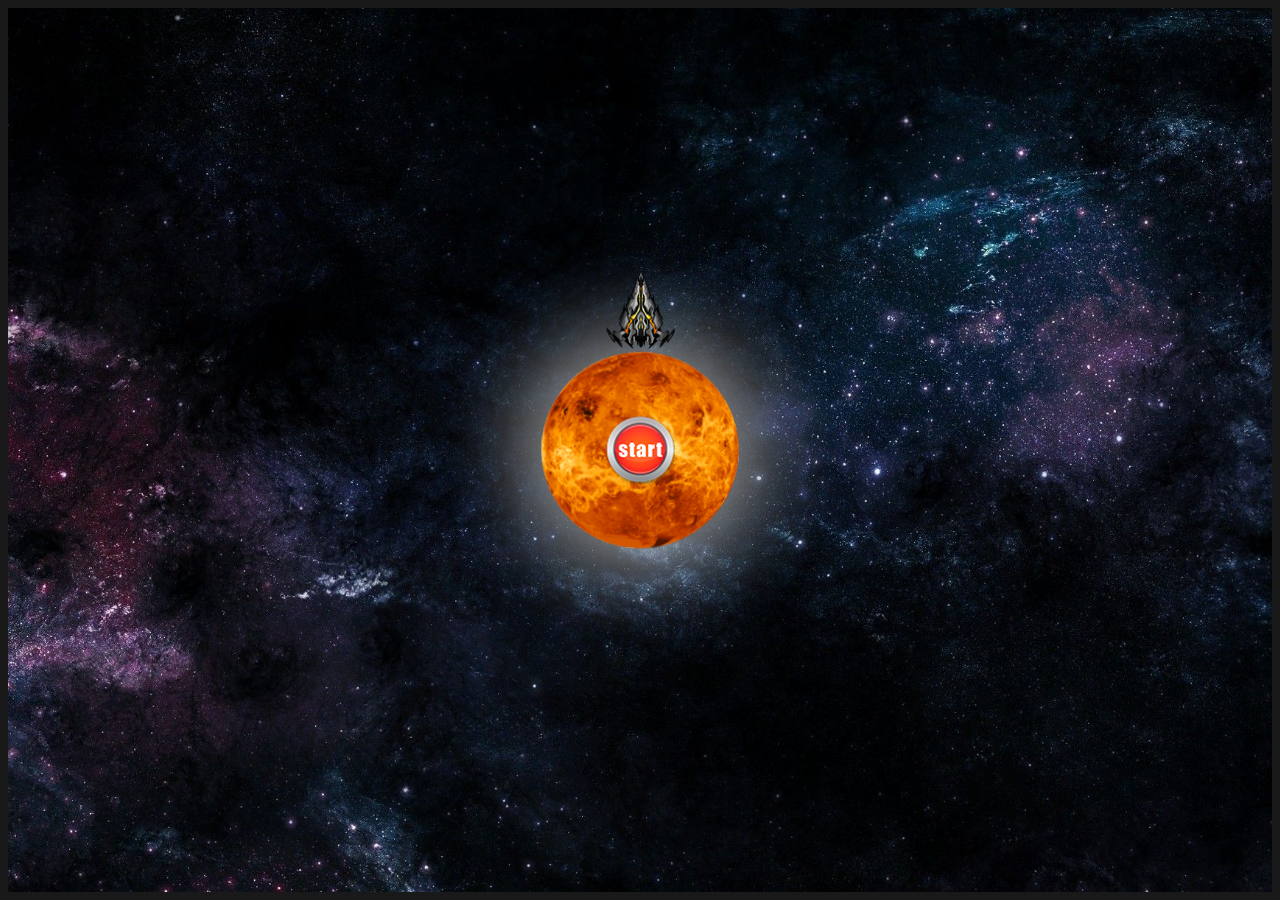
<file: res/apps/games/asteroid_attack.html>
<body>
    <canvas id="canvas"></canvas>
   </body>
<style>
html {
    overflow: hidden;
    height: 100%;
    background: #191919;
    width: 100%;
}

#canvas {
    background: url('../../assets/space_background.jpg') no-repeat;
    width: 100%;
    height: 100%;
    background-size: cover;
}

#canvas.playing {
    cursor: url('../../assets/crosshair_aim.png') 17.5 17.5,auto !important;
}


</style>
<script>


window.addEventListener("DOMContentLoaded", game);

//General sprite load
var sprite = new Image();
var spriteExplosion = new Image();
sprite.src = '../../assets/sprites.png';

window.onload = function() {
    spriteExplosion.src = '../../assets/explosion.png';
};
function bgmusicplay(){
var bgmusic = new Audio("../../assets/asteroid_bg.mp3");
	bgmusic.play()
	}
	bgmusicplay();
	setInterval(bgmusicplay,88800);
//Game
function game() {
	

	
    //Canvas
    var canvas = document.getElementById('canvas'),
        ctx    = canvas.getContext('2d'),
        cH     = ctx.canvas.height = window.innerHeight,
        cW     = ctx.canvas.width  = window.innerWidth ;

    //Game
    var bullets    = [],
        asteroids  = [],
        explosions = [],
        destroyed  = 0,
        record     = 0,
        count      = 0,
        playing    = false,
        gameOver   = false,
        _planet    = {deg: 0};

    //Player
    var player = {
        posX   : -35,
        posY   : -(100+82),
        width  : 70,
        height : 79,
        deg    : 0
    };

    canvas.addEventListener('click', action);
    canvas.addEventListener('mousemove', action);
    window.addEventListener("resize", update);
	
	
	
    function update() {
        cH = ctx.canvas.height = window.innerHeight;
        cW = ctx.canvas.width  = window.innerWidth ;
    }

    function move(e) {
        player.deg = Math.atan2(e.offsetX - (cW/2), -(e.offsetY - (cH/2)));
    }

    function action(e) {
        e.preventDefault();
	
        if(playing) {
            var bullet = {
                x: -8,
                y: -179,
                sizeX : 5,
                sizeY : 10,
                realX : e.offsetX,
                realY : e.offsetY,
                dirX  : e.offsetX,
                dirY  : e.offsetY,
                deg   : Math.atan2(e.offsetX - (cW/2), -(e.offsetY - (cH/2))),
                destroyed: false
            };

            bullets.push(bullet);
        } else {
            var dist;
            if(gameOver) {
                dist = Math.sqrt(((e.offsetX - cW/2) * (e.offsetX - cW/2)) + ((e.offsetY - (cH/2 + 45 + 22)) * (e.offsetY - (cH/2+ 45 + 22))));
                if (dist < 27) {
                    if(e.type == 'click') {
                        gameOver   = false;
                        count      = 0;
                        bullets    = [];
                        asteroids  = [];
                        explosions = [];
                        destroyed  = 0;
                        player.deg = 0;
                        canvas.removeEventListener('contextmenu', action);
                        canvas.removeEventListener('mousemove', move);
                        canvas.style.cursor = "default";
                    } else {
                        canvas.style.cursor = "pointer";
                    }
                } else {
                    canvas.style.cursor = "default";
                }
            } else {
                dist = Math.sqrt(((e.offsetX - cW/2) * (e.offsetX - cW/2)) + ((e.offsetY - cH/2) * (e.offsetY - cH/2)));

                if (dist < 27) {
                    if(e.type == 'click') {
                        playing = true;
                        canvas.removeEventListener("mousemove", action);
                        canvas.addEventListener('contextmenu', action);
                        canvas.addEventListener('mousemove', move);
                        canvas.setAttribute("class", "playing");
                        canvas.style.cursor = "default";
						
                    } else {
                        canvas.style.cursor = "pointer";
                    }
                } else {
                    canvas.style.cursor = "default";
                }
            }
        }
	
    }
	
	
	
    function fire() {
        var distance;
		
        for(var i = 0; i < bullets.length; i++) {
            if(!bullets[i].destroyed) {
                ctx.save();
                ctx.translate(cW/2,cH/2);
                ctx.rotate(bullets[i].deg);

                ctx.drawImage(
                    sprite,
                    211,
                    100,
                    50,
                    75,
                    bullets[i].x,
                    bullets[i].y -= 20,
                    19,
                    30
                );

                ctx.restore();

                //Real coords
                bullets[i].realX = (0) - (bullets[i].y + 10) * Math.sin(bullets[i].deg);
                bullets[i].realY = (0) + (bullets[i].y + 10) * Math.cos(bullets[i].deg);

                bullets[i].realX += cW/2;
                bullets[i].realY += cH/2;

                //Collision
                for(var j = 0; j < asteroids.length; j++) {
                    if(!asteroids[j].destroyed) {
                        distance = Math.sqrt(Math.pow(
                                asteroids[j].realX - bullets[i].realX, 2) +
                            Math.pow(asteroids[j].realY - bullets[i].realY, 2)
                        );

                        if (distance < (((asteroids[j].width/asteroids[j].size) / 2) - 4) + ((19 / 2) - 4)) {
                            destroyed += 1;
                            asteroids[j].destroyed = true;
                            bullets[i].destroyed   = true;
                            explosions.push(asteroids[j]);
                        }
                    }
                }
            }
        }
    }

    function planet() {
        ctx.save();
        ctx.fillStyle   = 'white';
        ctx.shadowBlur    = 100;
        ctx.shadowOffsetX = 0;
        ctx.shadowOffsetY = 0;
        ctx.shadowColor   = "#999";

        ctx.arc(
            (cW/2),
            (cH/2),
            100,
            0,
            Math.PI * 2
        );
        ctx.fill();

        //Planet rotation
        ctx.translate(cW/2,cH/2);
        ctx.rotate((_planet.deg += 0.1) * (Math.PI / 180));
        ctx.drawImage(sprite, 0, 0, 200, 200, -100, -100, 200,200);
        ctx.restore();
    }

    function _player() {

        ctx.save();
        ctx.translate(cW/2,cH/2);

        ctx.rotate(player.deg);
        ctx.drawImage(
            sprite,
            200,
            0,
            player.width,
            player.height,
            player.posX,
            player.posY,
            player.width,
            player.height
        );

        ctx.restore();

        if(bullets.length - destroyed && playing) {
            fire();
        }
    }

    function newAsteroid() {

        var type = random(1,4),
            coordsX,
            coordsY;

        switch(type){
            case 1:
                coordsX = random(0, cW);
                coordsY = 0 - 150;
                break;
            case 2:
                coordsX = cW + 150;
                coordsY = random(0, cH);
                break;
            case 3:
                coordsX = random(0, cW);
                coordsY = cH + 150;
                break;
            case 4:
                coordsX = 0 - 150;
                coordsY = random(0, cH);
                break;
        }

        var asteroid = {
            x: 278,
            y: 0,
            state: 0,
            stateX: 0,
            width: 134,
            height: 123,
            realX: coordsX,
            realY: coordsY,
            moveY: 0,
            coordsX: coordsX,
            coordsY: coordsY,
            size: random(1, 3),
            deg: Math.atan2(coordsX  - (cW/2), -(coordsY - (cH/2))),
            destroyed: false
        };
        asteroids.push(asteroid);
    }

    function _asteroids() {
        var distance;

        for(var i = 0; i < asteroids.length; i++) {
            if (!asteroids[i].destroyed) {
                ctx.save();
                ctx.translate(asteroids[i].coordsX, asteroids[i].coordsY);
                ctx.rotate(asteroids[i].deg);

                ctx.drawImage(
                    sprite,
                    asteroids[i].x,
                    asteroids[i].y,
                    asteroids[i].width,
                    asteroids[i].height,
                    -(asteroids[i].width / asteroids[i].size) / 2,
                    asteroids[i].moveY += 1/(asteroids[i].size),
                    asteroids[i].width / asteroids[i].size,
                    asteroids[i].height / asteroids[i].size
                );

                ctx.restore();

                //Real Coords
                asteroids[i].realX = (0) - (asteroids[i].moveY + ((asteroids[i].height / asteroids[i].size)/2)) * Math.sin(asteroids[i].deg);
                asteroids[i].realY = (0) + (asteroids[i].moveY + ((asteroids[i].height / asteroids[i].size)/2)) * Math.cos(asteroids[i].deg);

                asteroids[i].realX += asteroids[i].coordsX;
                asteroids[i].realY += asteroids[i].coordsY;

                //Game over
                distance = Math.sqrt(Math.pow(asteroids[i].realX -  cW/2, 2) + Math.pow(asteroids[i].realY - cH/2, 2));
                if (distance < (((asteroids[i].width/asteroids[i].size) / 2) - 4) + 100) {
                    gameOver = true;
                    playing  = false;
                    canvas.addEventListener('mousemove', action);
                }
            } else if(!asteroids[i].extinct) {
                explosion(asteroids[i]);
            }
        }

        if(asteroids.length - destroyed < 10 + (Math.floor(destroyed/6))) {
            newAsteroid();
        }
    }

    function explosion(asteroid) {
	 
        ctx.save();
        ctx.translate(asteroid.realX, asteroid.realY);
        ctx.rotate(asteroid.deg);
		
		
        var spriteY,
            spriteX = 256;
        if(asteroid.state == 0) {
            spriteY = 0;
            spriteX = 0;
        } else if (asteroid.state < 8) {
            spriteY = 0;
        } else if(asteroid.state < 16) {
            spriteY = 256;
        } else if(asteroid.state < 24) {
            spriteY = 512;
        } else {
            spriteY = 768;
        }

        if(asteroid.state == 8 || asteroid.state == 16 || asteroid.state == 24) {
            asteroid.stateX = 0;
        }

        ctx.drawImage(
            spriteExplosion,
            asteroid.stateX += spriteX,
            spriteY,
            256,
            256,
            - (asteroid.width / asteroid.size)/2,
            -(asteroid.height / asteroid.size)/2,
            asteroid.width / asteroid.size,
            asteroid.height / asteroid.size
        );
        asteroid.state += 1;

        if(asteroid.state == 31) {
            asteroid.extinct = true;
        }

        ctx.restore();
    }

    function start() {
        if(!gameOver) {
            //Clear
            ctx.clearRect(0, 0, cW, cH);
            ctx.beginPath();

            //Planet
            planet();

            //Player
            _player();

            if(playing) {
                _asteroids();

                ctx.font = "20px Segoe ui light";
                ctx.fillStyle = "white";
                ctx.textBaseline = 'middle';
                ctx.textAlign = "left";
                ctx.fillText('Record: '+record+'', 20, 30);

                ctx.font = "40px Segoe ui light";
                ctx.fillStyle = "white";
                ctx.strokeStyle = "black";
                ctx.textAlign = "center";
                ctx.textBaseline = 'middle';
                ctx.strokeText(''+destroyed+'', cW/2,cH/2);
                ctx.fillText(''+destroyed+'', cW/2,cH/2);

            } else {
                ctx.drawImage(sprite, 428, 12, 70, 70, cW/2 - 35, cH/2 - 35, 70,70);
            }
        } else if(count < 1) {
            count = 1;
            ctx.fillStyle = 'rgba(0,0,0,0.75)';
            ctx.rect(0,0, cW,cH);
            ctx.fill();

            ctx.font = "60px Segoe ui light";
            ctx.fillStyle = "white";
            ctx.textAlign = "center";
            ctx.fillText("GAME OVER",cW/2,cH/2 - 150);

            ctx.font = "20px Segoe ui light";
            ctx.fillStyle = "white";
            ctx.textAlign = "center";
            ctx.fillText("Total destroyed: "+ destroyed, cW/2,cH/2 + 140);

            record = destroyed > record ? destroyed : record;

            ctx.font = "20px Segoe ui light";
            ctx.fillStyle = "white";
            ctx.textAlign = "center";
            ctx.fillText("RECORD: "+ record, cW/2,cH/2 + 185);

            ctx.drawImage(sprite, 500, 18, 70, 70, cW/2 - 35, cH/2 + 40, 70,70);

            canvas.removeAttribute('class');
        }
    }

    function init() {
        window.requestAnimationFrame(init);
        start();
    }

    init();

    //Utils
    function random(from, to) {
        return Math.floor(Math.random() * (to - from + 1)) + from;
    }

    if(~window.location.href.indexOf('full')) {
        var full = document.getElementsByTagName('a');
        full[0].setAttribute('style', 'display: none');
    }
}
</script>
</file>
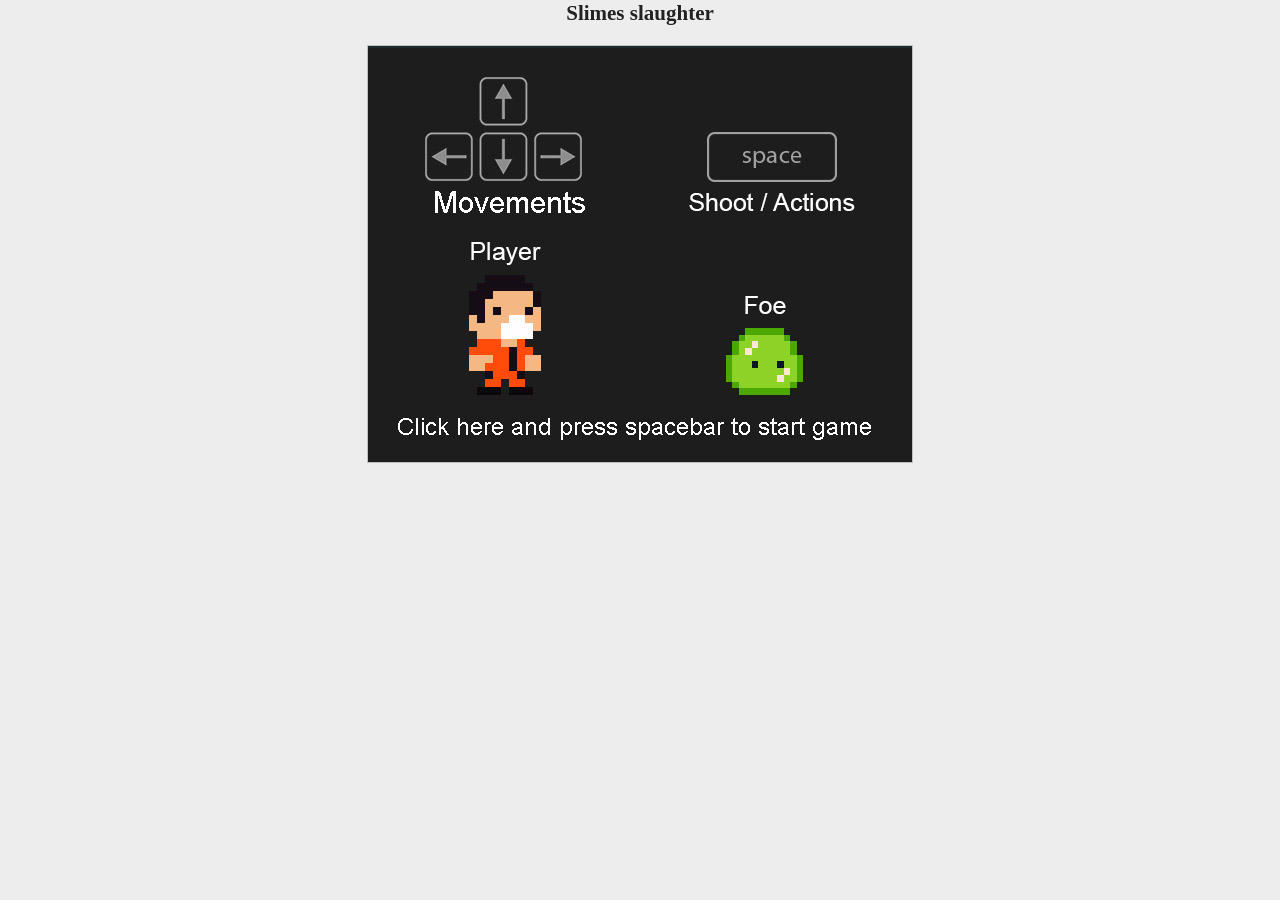
<file: res/apps/games/slime_slaughter.html>
<style class="cp-pen-styles">body {
  color: #222;
  background: #ededed;
  font-family: Segoe ui light;
  font-size: 14px;
  line-height: 1.3;
  text-align: center;
  margin: 0;
  padding: 0;
}

a {
  color: #FF2948;
  font-weight: 700;
}
#wrapper {
  margin: 0 auto;
  padding: 20px;
  max-width: 500px;
  /*background: #f5f5f5;
  box-shadow: 0px 0px 5px #888888;*/
}

canvas {
  border: 1px solid silver;
  background: white;
  cursor:default;
}

.method {
  color: grey;
}</style>
</head>
<body>
<h2>Slimes slaughter</h2>
<canvas id="canvas"></canvas>
<script>

	function bgmusicplay(){
var bgmusic = new Audio("../../assets/slime_bg.mp3");
	bgmusic.play()
	}
	bgmusicplay();
	setInterval(bgmusicplay,24000);
document.body.addEventListener("keydown", function(e) {
  keys[e.keyCode] = true;
});
document.body.addEventListener("keyup", function(e) {
  keys[e.keyCode] = false;
});
keys = [];

// Canvas

canvas = document.getElementById("canvas");
var ctx = canvas.getContext('2d');
W = canvas.width = 544;
H = canvas.height = 416;
ctx.mozImageSmoothingEnabled = false;
ctx.msImageSmoothingEnabled = false;
ctx.imageSmoothingEnabled = false;
// Utils

var utils = {
  norm: function(value, min, max) {
    return (value - min) / (max - min);
  },

  lerp: function(norm, min, max) {
    return (max - min) * norm + min;
  },

  vraifaux: function() {
    var reponse = utils.randomInt(0, 10);
    if (reponse > 8) {
      reponse = true;
    } else {
      reponse = false;
    }
    return reponse;

  },

  map: function(value, sourceMin, sourceMax, destMin, destMax) {
    return utils.lerp(utils.norm(value, sourceMin, sourceMax), destMin, destMax);
  },

  clamp: function(value, min, max) {
    return Math.min(Math.max(value, Math.min(min, max)), Math.max(min, max));
  },

  distance: function(p0, p1) {
    var dx = p1.pos.x - p0.pos.x,
      dy = p1.pos.y - p0.pos.y;
    return Math.sqrt(dx * dx + dy * dy);
  },

  distanceXY: function(x0, y0, x1, y1) {
    var dx = x1 - x0,
      dy = y1 - y0;
    return Math.sqrt(dx * dx + dy * dy);
  },

  circleCollision: function(c0, c1) {
    return utils.distance(c0, c1) <= c0.radius + c1.radius;
  },

  circlePointCollision: function(x, y, circle) {
    return utils.distanceXY(x, y, circle.x, circle.y) < circle.radius;
  },

  pointInRect: function(x, y, rect) {
    return utils.inRange(x, rect.pos.x, rect.pos.x + rect.size.x) &&
      utils.inRange(y, rect.pos.y, rect.pos.y + rect.size.y);
  },

  inRange: function(value, min, max) {
    return value >= Math.min(min, max) && value <= Math.max(min, max);
  },

  rangeIntersect: function(min0, max0, min1, max1) {
    return Math.max(min0, max0) >= Math.min(min1, max1) &&
      Math.min(min0, max0) <= Math.max(min1, max1);
  },

  rectIntersect: function(r0, r1) {
    return utils.rangeIntersect(r0.pos.x, r0.pos.x + r0.size.x, r1.pos.x, r1.pos.x + r1.size.x) &&
      utils.rangeIntersect(r0.pos.y, r0.pos.y + r0.size.y, r1.pos.y, r1.pos.y + r1.size.y);
  },

  degreesToRads: function(degrees) {
    return degrees / 180 * Math.PI;
  },

  radsToDegrees: function(radians) {
    return radians * 180 / Math.PI;
  },

  randomRange: function(min, max) {
    return min + Math.random() * (max - min);
  },

  randomInt: function(min, max) {
    return Math.floor(min + Math.random() * (max - min + 1));
  },

  getmiddle: function(p0, p1) {
    var x = p0.x,
      x2 = p1.x;
    middlex = (x + x2) / 2;
    var y = p0.y,
      y2 = p1.y;
    middley = (y + y2) / 2;
    pos = [middlex, middley];

    return pos;
  },

  getAngle: function(p0, p1) {
    var deltaX = p1.x - p0.x;
    var deltaY = p1.y - p0.y;
    var rad = Math.atan2(deltaY, deltaX);
    return rad;
  },
  inpercentW: function(size) {
    return (size * W) / 100;
  },

  inpercentH: function(size) {
    return (size * H) / 100;
  },

}

// chargement
var compte = 0;

function loadImage(url) {
  var img = new Image();
  img.onload = function() {
    onLoad();
  }
  img.src = url;

  return img;

}

// charger les images 

var IM = {
  blob: {
    img: loadImage("../../assets/slimes.png"),
    w: 384,
    h: 32,
    lignes: 1,
    sep: 12
  },
  human: {
    img: loadImage("../../assets/player.png"),
    w: 192,
    h: 64,
    lignes: 2,
    sep: 6
  },
  tubes: {
    img: loadImage("../../assets/tunnels.png")
  },
  ammo: {
    img: loadImage("../../assets/share.png"),
    w: 32,
    h: 32,
    lignes: 1,
    sep: 1
  },
  soin: {
    img: loadImage("../../assets/hit.png"),
    w: 32,
    h: 32,
    lignes: 1,
    sep: 1
  },
  titre: {
    img: loadImage("../../assets/slimestart.jpg"),
    w: 32,
    h: 32,
    lignes: 1,
    sep: 1
  },

};

// sons

function sound(src) {
  this.sound = document.createElement("audio");
  this.sound.src = src;
  this.sound.setAttribute("preload", "auto");
  this.sound.setAttribute("controls", "none");
  this.sound.style.display = "none";
  document.body.appendChild(this.sound);
  this.play = function() {
    this.sound.play();
  }
  this.stop = function() {
    this.sound.pause();
  }
}

sonSaut = new sound("../../assets/wing.mp3");
sonBrule = new sound("../../assets/hit.mp3");
sonMort = new sound("../../assets/lose.mp3");
sonTire = new sound("../../assets/shoot.mp3");

var nombreImg = Object.keys(IM).length;

function onLoad() {
  compte += 1;
  if (compte === nombreImg) {
    boucle();

  } else {
    ctx.fillStyle = 'white';
    ctx.fillRect(0, 0, W, H);
    ctx.fillStyle = 'black';
    ctx.textAlign = "center";
    ctx.font = "20px Segoe ui light";
    ctx.fillText("Loading... ", W / 2, H / 2);
    ctx.font = "12px Segoe ui light";
    ctx.fillText(compte + " / " + nombreImg, W / 2, H / 2 + 20);
    ctx.fillRect(0, H - 150, (compte / nombreImg) * 500, 5);
  }
}


var entite = function(x, y) {
  this.pos = {
    x: x,
    y: y
  };
  this.vel = {
    x: 0,
    y: -2
  };
  this.size = {
    x: 20,
    y: 20
  };
  this.color = "#1aa5f0";
  this.can_jump = true;
  this.speed = 4;
  this.etat = {
    parle: false,
    degat: false,
    invul: [false, false],
    immobile: false,
    mort: false,
    contacte: false,
    presse: false,
  }
  this.touches = ["gauche", "droite", "aucun"];

  this.vie = 100;

  this.direction = 0;

  this.aleatoire = {
    etape: 0,
    valeur: 0,
  };

  this.rendu = function(parametres) {
    this.dessiner();
    this.update(parametres);
  }
  this.dessiner = function() {

    if (this.sprite) {
      this.sprite.dessiner(this);
      this.sprite.animate();
      if (this.etat.degat) {
        this.sprite.clignote(3, this);
      }

    } else {
      ctx.fillStyle = this.color;
      ctx.fillRect(this.pos.x, this.pos.y, this.size.x, this.size.y);
    }

  }
  this.update = function(parametres) {

    if (!this.etat.immobile) {
      this.vel.x += parametres.force.x;
      this.vel.y += parametres.force.y;
      this.vel.x *= .85;
      this.vel.y *= .98;
      this.pos.x += this.vel.x;
      this.pos.y += this.vel.y;
    }
  }

  this.deplacement = function() {

    if (keys[90] || keys[38]) {
      this.diriger("saut");
    }
    if (keys[68] || keys[39]) {
      this.diriger("droite");
    }
    if (keys[81] || keys[37]) {
      this.diriger("gauche");
    }

    if (!keys[81] && !keys[37] && !keys[68] && !keys[39] && !keys[90] && !keys[38]) {
      this.diriger("aucun");
    }

  }

  this.diriger = function(sens) {
    if (sens === "saut") {
      if (this.can_jump) {
        this.can_jump = false;
        sonSaut.play();
        this.vel.y = -this.speed * 2;
      }
    }
    if (sens === "droite") {
      if (this.vel.x < this.speed) {
        this.vel.x++;
      }
      this.sprite.changeLine(0);
      this.sprite.animation = true;
      this.direction = 0;
    }
    if (sens === "gauche") {
      if (this.vel.x > -this.speed) {
        this.vel.x--;
      }
      this.sprite.changeLine(0);
      this.sprite.animation = true;
      this.direction = 1;
    }

    if (sens === "aucun") {

      if (this.sprite.idle) {
        this.sprite.changeLine(1);

        this.sprite.animation = true;
      } else {
        this.sprite.changeLine(0);
        this.sprite.reset();
        this.sprite.animation = false;

      }

    }

  }

  this.perdVie = function(valeur, stock) {
    if (!this.etat.invul[1]) {
      if (this.vie - valeur >= 0) {
        this.vie -= valeur;
        this.vel.y = -this.speed;
        this.etat.degat = true;
        if (this.etat.invul[0]) {
          this.etat.invul[1] = true;
        }
        

      } else {
        this.vie = 0;
        
        this.etat.mort = true;
      }
    }

  }

  this.donnerSprite = function(donnee) {
    this.sprite = new sprite(donnee);
  }

  this.attaque = function(cible) {

    if (utils.rectIntersect(this, cible)) {
      cible.perdVie(utils.randomInt(1, 20));
    }
  }

  this.directionAleatoire = function() {

    if (this.aleatoire.etape < this.aleatoire.temps) {
      this.diriger(this.touches[this.aleatoire.choix]);
      if (this.aleatoire.saut) {
        this.diriger("saut");
      }

      this.aleatoire.etape += .5;
    } else {
      this.aleatoire.choix = utils.randomInt(0, 3);
      this.aleatoire.saut = utils.vraifaux();

      this.aleatoire.temps = utils.randomInt(1, 50);
      this.aleatoire.etape = 0;
    }

  }

  this.tirer = function(stock, munitions) {
    var stock = stock;
    if (keys[32]) {
      this.etat.presse = true;
    }
    if (!keys[32] && this.etat.presse) {

      sonTire.play();
      projectile = new particle(this.pos.x + this.size.x / 2, this.pos.y + this.size.y / 2, 10, utils.degreesToRads((this.direction + 2) * 180 + utils.randomInt(-5, 5)));
      projectile.longevite = .02;
      projectile.color = "#0bceff";
      stock.push(projectile);
      if (munitions) {
        this.munitions -= 1;
      }
      this.etat.presse = false;

    }
  }

}

/*                           
 _____         _ _           
|   __|___ ___|_| |_ ___ ___ 
|__   | . |  _| |  _| -_|_ -|
|_____|  _|_| |_|_| |___|___|
      |_|                    
*/

var sprite = function(donnee) {
  this.donnee = donnee;
  this.image = donnee.apparence.img;

  this.w = donnee.apparence.w / donnee.apparence.sep;
  this.h = donnee.apparence.h / donnee.apparence.lignes;

  this.longueur = donnee.apparence.sep;

  this.etape = 0;
  this.tickCount = 0;
  this.ticksPerFrame = .3;
  this.line = 0;
  this.selectline = this.h / donnee.apparence.lignes * this.line + 1;
  this.animation = false;

  idle = null;

  this.opacite = 1;

  this.effet = {
    phase: 1,
    etape: 0,
    temps: 0,
  };

  this.dessiner = function(entite) {

    ctx.save();
    ctx.translate(entite.pos.x - this.w / 2 + entite.size.x / 2, entite.pos.y - entite.size.y / 2);
    if (entite.direction > 0) {
      ctx.scale(-1, 1);
      ctx.translate(-this.w, 0);
    }
    ctx.globalAlpha = this.opacite;
    ctx.beginPath();
    ctx.drawImage(this.image, Math.floor(this.etape) * this.w, this.selectline, this.w, this.h, 0, 0, this.w, this.h);
    ctx.stroke();
    ctx.closePath();
    ctx.restore();
    ctx.globalAlpha = 1;

  }

  this.animate = function() {
    if (this.animation) {

      this.etape += this.ticksPerFrame;

      if (this.etape >= this.longueur - 1) {
        this.etape = 0;
      }

    }

  }
  this.changeLine = function(select) {
    this.line = select;
    this.selectline = this.h * this.line;
  }
  this.reset = function() {
    this.etape = 0;
  }
  this.clignote = function(vitesse, entite) {
    if (this.effet.etape > vitesse) {
      this.effet.phase *= -1;
      this.effet.etape = 0;
      this.effet.temps += 1;
    } else {
      this.effet.etape++;
    }
    if (this.effet.temps > 10) {
      this.effet.phase = 1;
      this.effet.temps = 0;
      entite.etat.degat = false;
      if (entite.etat.invul[0]) {
        entite.etat.invul[1] = false;
      }
    }

    if (this.effet.phase === -1) {
      this.opacite = 0;
    } else if (this.effet.phase === 1) {
      this.opacite = 1;
    }

  }

}



function particle(x, y, speed, angle) {
  this.pos = {
    x: x,
    y: y
  };
  this.vel = {
    x: 0,
    y: -2
  };
  this.friction = .99;
  this.vx = 1;
  this.vy = 1;
  this.mort = false;
  this.alpha = 1;
  this.longevite = .03;
  this.gravity = false;

  this.color = "white";

  this.tourne = 0;

  this.getSpeed = function() {
    return Math.sqrt(this.vel.x * this.vel.x + this.vel.y * this.vel.y);
  };

  this.setSpeed = function(speed) {
    var heading = this.getHeading();
    this.vel.x = Math.cos(heading) * speed;
    this.vel.y = Math.sin(heading) * speed;
  };

  this.getHeading = function() {
    return Math.atan2(this.vel.y, this.vel.x);
  };

  this.setHeading = function(heading) {
    var speed = this.getSpeed();
    this.vel.x = Math.cos(heading) * speed;
    this.vel.y = Math.sin(heading) * speed;

  };

  this.angleTo = function(p2) {
    return Math.atan2(p2.pos.y - this.pos.y, p2.pos.x - this.pos.x);

  };
  this.setHeading(angle);
  this.setSpeed(speed);

  this.rendu = function() {

    this.draw();
    this.update();

  }

  this.draw = function() {

    ctx.globalAlpha = this.alpha;
    ctx.save();
    ctx.globalCompositeOperation = "screen";

    ctx.translate(this.pos.x, this.pos.y);
    ctx.rotate(this.getHeading());
    ctx.beginPath();
    ctx.fillStyle = this.color;
    ctx.shadowColor = this.color;
    ctx.rect(-5, -2, 10, 4);
    ctx.shadowBlur = 10;

    ctx.fill();
    ctx.restore();
    ctx.globalAlpha = 1;

  }

  this.update = function(heading) {
    this.vel.x *= this.friction;
    this.vel.y *= this.friction;
    if (this.gravity) {
      this.vel.y += .1;
    }

    this.pos.x += this.vel.x;
    this.pos.y += this.vel.y;
    this.tourne += .2;
    if (this.alpha - this.longevite >= 0) {
      this.alpha -= this.longevite;
    } else {
      this.mort = true;
    }

  };

}

particle.prototype.collision = function(cible) {
  if (utils.pointInRect(this.pos.x, this.pos.y, cible)) {
    cible.perdVie(utils.randomInt(5, 100));
    this.mort = true;
  }
};

/*
 _____                     
| __  |___ ___ ___ ___ ___ 
| __ -| .'|  _|  _| -_|_ -|
|_____|__,|_| |_| |___|___|
*/

function barre(x, y, taille) {

  this.x = x;
  this.y = y;
  this.taille = taille;
  this.color = "red";

  this.rendu = function(valeur, nom) {
    ctx.fillStyle = "#111";
    ctx.fillRect(this.x - this.taille / 2, this.y, this.taille, 20)
    ctx.fillStyle = this.color;
    ctx.fillRect(this.x - this.taille / 2, this.y, valeur * this.taille / 100, 20)
    ctx.fillStyle = "white";
    ctx.font = "15px Segoe ui light";

    ctx.fillText(nom + " " + (valeur * this.taille) / 100 + " %", this.x, this.y + 15);

  };

}

// generateur

function generator(x, y, number, color) {
  this.x = x;
  this.y = y;
  this.compte = 0;
  this.number = number;
  this.particles = [];
  this.angle = 0;
  this.color = color;
  this.mort = false;

  for (var i = 0; i < this.number; i++) {
    parti = new particle(this.x, this.y, utils.randomInt(1, 5), utils.randomInt(0, Math.PI * 2));
    parti.color = this.color;
    parti.gravity = true;
    this.particles.push(parti);

  }

}

generator.prototype.rendu = function() {

  for (var i = 0; i < this.particles.length; i++) {
    p = this.particles[i];

    if (!p.mort) {
      p.rendu();
    } else {
      this.mort = true;
    }

  }

}

var moteur = function() {

  this.pnj = [];
  this.departPnj = [];

  this.nombrePnj = 2;
  this.limitePnj = 10;

  this.particuleStock = [];

  this.depart;
  this.parametres = {};

  this.menus = ["titre", "mort", "enjeu"];

  this.etat = this.menus[0];

  this.bloby = new entite(W / 2, H - 20);

};

moteur.prototype.ajouterEntite = function(x, y, couleur, tableau) {
  var ajout = new entite(x, y);
  ajout.color = couleur;
  ajout.donnerSprite(this.parametres.sprites.blob);
  tableau.push(ajout);
}

moteur.prototype.trouverTuile = function(id) {
  var possible = [];

  for (var i = 0; i < this.terrain.x; i++) {
    for (var j = 0; j < this.terrain.y; j++) {
      test = this.infoTuile(i * this.taille, j * this.taille);
      if (test.clef === id) {
        possible.push(test);
      }
    }
  }

  return possible;

};

moteur.prototype.infoTuile = function(x, y) {
  var NewX = Math.round(x / this.parametres.taille);
  var NewY = Math.round(y / this.parametres.taille);
  //console.log(numeroTuile);
  var tuile = {
    clef: this.terrain.data[NewY][NewX],
    x: NewX * this.parametres.taille,
    y: NewY * this.parametres.taille
  };
  return tuile;
}
moteur.prototype.dessinerLeMonde = function() {
  for (var j = 0; j < this.terrain.y; j++) {
    for (var i = 0; i < this.terrain.x; i++) {
      var tileId = this.terrain.data[j][i];
      if (tileId > 0) {

        ctx.fillStyle = this.parametres.tuiles[tileId].color;

        ctx.fillRect(i * this.parametres.taille, j * this.parametres
          .taille, this.parametres.taille, this.parametres
          .taille);
      }
    }
  }
};
moteur.prototype.collisionMonde = function(entite) {
  ctx.fillStyle = "red";
  var transX = entite.pos.x + entite.vel.x;
  var transY = entite.pos.y + entite.vel.y;
  var demie = (this.parametres.taille / 2) - 1;
  var facteur = {
    x: entite.size.x - this.taille,
    y: entite.size.y - this.taille,
  };
  //   ctx.fillRect(transX + entite.size.x / 2 - 1, transY + entite.size.y / 2 - 1, 2, 2);
  var tuile = this.infoTuile(entite.pos.x, entite.pos.y);

  if (this.parametres.tuiles[tuile.clef].action) {
    action(this.parametres.tuiles[tuile.clef].action, entite);
  }

  // bas 
  var bas1 = this.infoTuile(entite.pos.x - demie, transY + facteur.y + this.taille / 2);
  var bas2 = this.infoTuile(entite.pos.x + demie + facteur.x, transY + facteur.y + this.taille / 2);
  ctx.fillRect(entite.pos.x - demie.x + 1, transY + demie.y, 1, 2);
  ctx.fillRect(entite.pos.x + demie.x - 1, transY + demie.y, 1, 2);
  if (bas1 && bas2) {
    if (this.parametres.tuiles[bas1.clef].collision || this.parametres.tuiles[bas2.clef].collision) {
      entite.vel.y *= -.5;
      entite.pos.y = bas1.y - this.taille - facteur.y;
      entite.pos.y = bas2.y - this.taille - facteur.y;
      entite.can_jump = true;
    }
  }
  // haut 
  var haut1 = this.infoTuile(entite.pos.x - demie, transY - this.taille / 2);
  var haut2 = this.infoTuile(entite.pos.x + demie + facteur.x, transY - this.taille / 2);
  if (haut1 && haut2) {
    if (this.parametres.tuiles[haut1.clef].collision || this.parametres.tuiles[haut2.clef].collision) {
      entite.vel.y *= -.1;
      entite.pos.y = haut1.y + this.taille;
      entite.pos.y = haut2.y + this.taille;
    }
  }
  // gauche 
  var gauche1 = this.infoTuile(transX - this.taille / 2, entite.pos.y - demie);
  var gauche2 = this.infoTuile(transX - this.taille / 2, entite.pos.y + facteur.y + demie);
  if (gauche1 && gauche2) {
    if (this.parametres.tuiles[gauche1.clef].collision || this.parametres.tuiles[gauche2.clef].collision) {
      entite.vel.x *= -.1;
      entite.pos.x = gauche1.x + this.taille;
      entite.pos.x = gauche2.x + this.taille;
    }
  }
  // droite 
  var droite1 = this.infoTuile(transX + facteur.x + this.taille / 2, entite.pos.y - demie);
  var droite2 = this.infoTuile(transX + facteur.x + this.taille / 2, entite.pos.y + facteur.y + demie);
  if (droite1 && droite2) {
    if (this.parametres.tuiles[droite1.clef].collision || this.parametres.tuiles[droite2.clef].collision) {
      entite.vel.x *= -.1;
      entite.pos.x = droite1.x - entite.size.x;
      entite.pos.x = droite2.x - entite.size.x;
    }
  }
};

moteur.prototype.chargerLeMonde = function(monde) {
  // stocks
  this.pnj = [];
  this.projectiles = [];
  this.particuleStock = [];
  // theme son
  this.score = 0;
  // terrain 
  this.parametres = monde;
  this.taille = this.parametres.taille;
  this.terrain = {};
  this.terrain.data = this.parametres.data;
  this.terrain.x = this.terrain.data[0].length;
  this.terrain.y = this.terrain.data.length;
  this.terrain.limites = {
    x: this.terrain.x * this.parametres.taille,
    y: this.terrain.y * this.parametres.taille
  };
  
  this.depart = this.trouverTuile(3)[0];
  
  this.joueur = new entite(this.depart.x, this.depart.y);
  this.joueur.donnerSprite(this.parametres.sprites.human);
  this.joueur.sprite.ticksPerFrame = .2;
  this.joueur.sprite.idle = true;

  this.joueur.type = "joueur";
  this.joueur.etat.invul = [true, false];
  this.joueur.munitions = 50;

  this.barreVie = new barre(W / 2, 20, 100);
  this.barreVie.color = "#ff0e30";
  this.barreMunition = new barre(W / 2, 50, 100);
  this.barreMunition.color = "#fa9411";
 
  this.departPnj = this.trouverTuile(4);

  for (var i = 0; i < this.nombrePnj; i++) {
    this.ajouterEntite(this.departPnj[utils.randomInt(0, this.departPnj.length - 1)].x, this.departPnj[utils.randomInt(0, this.departPnj.length - 1)].y, "red", this.pnj);
  }

 
  this.ammo = new entite(W / 2, 50);
  this.ammo.donnerSprite(this.parametres.sprites.ammo);
  this.ammo.rammassable = {
    action: true,
    temps: 0,
  };
  
  this.soin = new entite(W / 2, 300);
  this.soin.donnerSprite(this.parametres.sprites.soin);
  this.soin.rammassable = {
    action: true,
    temps: 0,
  };

}

moteur.prototype.rendu = function() {
  ctx.save();
   this.dessinerLeMonde();

 
  for (var i = 0; i < this.particuleStock.length; i++) {
    this.particuleStock[i].rendu();
    if (this.particuleStock[i].mort) {
      this.particuleStock.splice(i, 1);

    }
  }

  for (var i = 0; i < this.pnj.length; i++) {
    this.pnj[i].rendu(this.parametres);
    this.collisionMonde(this.pnj[i]);
    this.pnj[i].attaque(this.joueur);
    this.pnj[i].directionAleatoire();
    if (this.pnj[i].etat.mort) {
      this.score += 1;
      this.particuleStock.push(new generator(this.pnj[i].pos.x, this.pnj[i].pos.y, 10, "green"));
      this.pnj[i].vie = 100;
      this.pnj[i].pos = {
        x: this.departPnj[utils.randomInt(0, this.departPnj.length - 1)].x,
        y: this.departPnj[utils.randomInt(0, this.departPnj.length - 1)].y,
      }
      this.pnj[i].vel = {
        x: 0,
        y: 0,
      }
      this.pnj[i].etat.mort = false;
      if (this.pnj.length < this.limitePnj) {
        this.ajouterEntite(this.departPnj[utils.randomInt(0, this.departPnj.length - 1)].x, this.departPnj[utils.randomInt(0, this.departPnj.length - 1)].y, "red", this.pnj);

      }

    }

  }



  for (var i = 0; i < this.projectiles.length; i++) {
    this.projectiles[i].rendu(this.parametres);

    for (a = 0; a < this.pnj.length; a++) {
      this.projectiles[i].collision(this.pnj[a]);
    }

    if (this.projectiles[i].mort) {
      this.projectiles.splice(i, 1);
    }
  }

 
  this.joueur.rendu(this.parametres);
  this.joueur.deplacement();
  this.collisionMonde(this.joueur);
  if (this.joueur.munitions > 0) {
    this.joueur.tirer(this.projectiles, true);
  }

  if (this.joueur.etat.mort) {
    this.particuleStock.push(new generator(this.joueur.pos.x, this.joueur.pos.y, 10, " green"));
    this.etat = this.menus[1];
  }
  ctx.drawImage(IM.tubes.img, 0, 2);
 
  if (!this.ammo.rammassable.action) {
    this.ammo.rammassable.temps += .1;
  }

  if (this.ammo.rammassable.temps >= 100) {
    this.ammo.rammassable.action = true;
    this.ammo.rammassable.temps = 0;
    this.ammo.pos.y = 50;
    this.ammo.vel.y = 0;
  }

  if (this.ammo.rammassable.action) {
    this.collisionMonde(this.ammo);
    this.ammo.rendu(this.parametres);
    if (utils.rectIntersect(this.ammo, this.joueur)) {
      this.joueur.munitions = 50;
      this.particuleStock.push(new generator(this.joueur.pos.x, this.joueur.pos.y, 20, this.barreMunition.color));
      this.ammo.rammassable.action = false;
    }
  }
  

  if (!this.soin.rammassable.action) {
    this.soin.rammassable.temps += .1;
  }

  if (this.soin.rammassable.temps >= 100) {
    this.soin.rammassable.action = true;
    this.soin.rammassable.temps = 0;
    this.soin.pos.y = 300;
    this.soin.vel.y = 0;
  }

  if (this.soin.rammassable.action) {
    this.collisionMonde(this.soin);
    this.soin.rendu(this.parametres);
    if (utils.rectIntersect(this.soin, this.joueur)) {
      this.joueur.vie = 100;
      this.particuleStock.push(new generator(this.joueur.pos.x, this.joueur.pos.y, 20, this.barreVie.color));
      this.soin.rammassable.action = false;
    }
  }

  

  ctx.restore();
  this.barreVie.rendu(this.joueur.vie, "Life");
  this.barreMunition.rendu(this.joueur.munitions * 2, "ammo");
}

moteur.prototype.enJeu = function(monde) {

  switch (this.etat) {
    case "titre":
      if (keys[32]) {
        this.chargerLeMonde(monde, this.niveauActuel);
        this.etat = this.menus[2];
      } else {
        ctx.drawImage(IM.titre.img, 0, 2);
      }

      break;
    case "enjeu":

      this.rendu();
      break;
    case "mort":
      if (keys[82]) {
        this.etat = this.menus[0];

      } else {
        ctx.fillStyle = "white";
        ctx.font = "30px Segoe ui light";
        ctx.textAlign = "center";
        ctx.fillText("Alas...you died", W / 2, 100);
        ctx.font = "25px Segoe ui light";
        ctx.fillText("You scored " + this.score, W / 2, 140);
        ctx.font = "20px Segoe ui light";
        ctx.fillText("Press 'R' to try again", W / 2, H - 40);
        ctx.font = "25px Segoe ui light";
        ctx.fillText("Thanks for using Zenzei OS", W / 2, H - 80);

      }
      break;

    default:

      console.log("Aucun menu reconnu");
  }

}

function action(nom, entite) {

  switch (nom) {
    case "brule":
      entite.perdVie(30, this.particuleStock);
      break;
    default:
      console.log("Aucune action reconnue");
  }

}

var monde = {
  tuiles: [
  
    {
      collision: false,
      color: "transparent"
    },
    //1 terre
    {
      collision: true,
      color: "#141212"
    },
 
    {
      collision: false,
      color: "red",
      action: "brule"
    },
 
    {
      collision: false,
      color: "transparent"
    },
   
    {
      collision: false,
      color: "transparent"
    },
  ],

  sprites: {
    blob: {
      apparence: IM.blob,
      animation: true
    },
    human: {
      apparence: IM.human,
      animation: true
    },
    ammo: {
      apparence: IM.ammo,
      animation: true
    },
    soin: {
      apparence: IM.soin,
      animation: true
    },
  },

  taille: 32,
  data: [
    [1, 1, 1, 1, 1, 1, 1, 1, 1, 1, 1, 1, 1, 1, 1, 1, 1],
    [1, 0, 0, 0, 0, 0, 0, 0, 0, 0, 0, 0, 0, 0, 0, 0, 1],
    [1, 4, 0, 0, 0, 0, 0, 0, 0, 0, 0, 0, 0, 0, 0, 4, 1],
    [1, 1, 1, 0, 0, 0, 0, 0, 0, 0, 0, 0, 0, 0, 1, 1, 1],
    [1, 0, 0, 0, 0, 0, 0, 0, 0, 0, 0, 0, 0, 0, 0, 0, 1],
    [1, 0, 0, 0, 0, 0, 0, 0, 0, 0, 0, 0, 0, 0, 0, 0, 1],
    [1, 0, 0, 0, 0, 0, 0, 0, 3, 0, 0, 0, 0, 0, 0, 0, 1],
    [1, 0, 0, 1, 1, 1, 1, 1, 1, 1, 1, 1, 1, 1, 0, 0, 1],
    [1, 0, 0, 0, 0, 0, 0, 0, 0, 0, 0, 0, 0, 0, 0, 0, 1],
    [1, 1, 0, 0, 0, 0, 0, 0, 0, 0, 0, 0, 0, 0, 0, 1, 1],
    [1, 1, 1, 0, 0, 0, 0, 0, 0, 0, 0, 0, 0, 0, 1, 1, 1],
    [1, 1, 1, 0, 0, 0, 0, 0, 0, 0, 0, 0, 0, 0, 1, 1, 1],
    [1, 1, 1, 1, 1, 1, 1, 1, 1, 1, 1, 1, 1, 1, 1, 1, 1],
  ],
  force: {
    x: 0,
    y: .3
  },
};

var collision = new moteur();

function boucle() {
  ctx.fillStyle = "#1e282f";
  ctx.fillRect(0, 0, W, H);

  collision.enJeu(monde);

  requestAnimationFrame(boucle);
}
</script>
</file>
<file: res/css/soul.css>
html{
	overflow:hidden;
}
*{
	box-sizing:border-box;
}

@font-face{
	font-family:roboto thin;
	src:url(res/css/roboto thin.ttf);
}
body {
	background-size: cover;
    background-attachment: fixed;
    background-repeat: no-repeat;
	background-position: center;
	background-color: #10243b;
	background-image: url('../assets/background.png');
	cursor:default;
	font-family:roboto thin;
	
}
.button{
	height:4vh;
	width:25vh;
	border-radius:0.5vh;
	background:dodgerblue;
	color:white;
	padding: 4px;
	font-size:2vh;
	margin-top:3%;
	box-shadow: 0 1px 1px 0 rgba(0,0,0,0.2),0 5px 7px 0 rgba(0,0,0,0.22) !important;
	transition:box-shadow 0.35s;
}
.button:hover{
	box-shadow: 0 4px 4px 0 rgba(0,0,0,0.2),0 20px 33px 0 rgba(0,0,0,0.22) !important;
	
}
select{
	font:menu;
}
select#animSelector{
	width:25vh;
	height:4vh;
	border-radius:0.5vh;
	background:black;
	color:white;
	padding: 4px;
	font-size:2vh;
	margin-top:3%;
	border:none;
	outline:none;
	text-align:left;
	padding-left:8px;
	box-shadow: 0 1px 1px 0 rgba(0,0,0,0.2),0 5px 7px 0 rgba(0,0,0,0.22) !important;
	transition:box-shadow 0.35s;
}
select#animSelector:hover{
	box-shadow: 0 4px 4px 0 rgba(0,0,0,0.2),0 20px 33px 0 rgba(0,0,0,0.22) !important;
	
}
/*
the top panel containing timeholder & fullScreen btn 

*/
#topPanel {
    height: 3.75%;
    width: 100%;
    position: fixed;
    top: 0;
    left: 0;
    right: 0;
    background: #43cea2;
	background: -webkit-linear-gradient(to left, #43cea2 , #185a9d);
	background: linear-gradient(to left, #43cea2 , #185a9d); 
    color: white;
    overflow: hidden;
   
	animation:topbar 1s 1;
}



#timeHolder {
    position: fixed;
    top: 0;
    left: 0;
    right: 0;
    text-align: center;
}

#fullScreen {
    text-align: right;
    float: right;
    position: fixed;
    top: 0;
    right: 0;
    margin: 0.5%;
}
#netChecker {
    top: 0.5%;
    margin: 0.5%;
	z-index:1;
}
#fullScreen:hover{
    color: dodgerblue;
	
}
/*
Lockscreen
*/
#lockScreen{
	height:100%;
	width:100%;
	display:none;
	position:fixed;
	top:0;
	left:0;
	z-index:1200;
	background:rgba(5, 14, 28, 0.35);
	
}
#lockScreen #lockScreenTime{
	color:white;
}
#lockScreen #lockScreenTime #time{
	font-size:15vh;
}
#lockScreen #lockScreenTime #dateBar{
	font-size:3vh;
}
#lockScreen #login{
	height:40vh;
	width:30vh;
	position:absolute;
	top:50%;
	left:50%;
	margin:0;
	transform:translate(-50%, -50%);
	
}
#lockScreen #username{
	color:white;
	margin-top:0.5%;
	margin-bottom:0.5%;
}
#lockScreen #login #loginImg{
	border:2px solid black;
	border-radius:50%;
	margin-top:15%;
	height:15vh;
	width:15vh;
	padding:10%;
	background:white;
}
#lockScreen #login #osPass{
	outline:none;
	font-family:segoe ui light;
	background:black;
	border:none;
	border-top:2px solid dodgerblue;
	border-bottom:2px solid dodgerblue;
	color:white;
	height:4vh;
	width:80%;
	margin-top:10%;
	font-size:2.5vh;
	padding-left:5%;
	text-align:left;
}
#lockScreen #login #osPass:[placeholder]{
	color:black;
}
#lockScreen #login #loginSubmit{
	display:block;
	height:4vh;
	width:80%;
	margin:8% auto 0;
	border:0;
	border-radius:0.5vh;
	background:dodgerblue;
	color:white;
	cursor:pointer;
	font-size:2vh;
}
#lockScreen #login #loginSubmit:hover{
	background:#1e78d0;
}
/*
desktop
*/
#desktop{
	height:92.25%;
	width:100%;
	margin-top:3.75%;
	display:block;
}

/*
taskbar
*/
#taskbar{
	height:42px;
	width:100%;
	position:fixed;
	bottom:0;
	color:white;
	font-size:3vh;
	padding:0.5vh;
	background: #2c3e50; 
    background: -webkit-linear-gradient(to left, #2c3e50 , #3498db);
    background: linear-gradient(to left, #2c3e50 , #3498db); 
	animation:taskbar 1s 1;
	left:0;
	right:0;
	overflow:hidden;
	z-index:1000;
}
#taskbar #home{
	height:32px;
	width:32px;
	transition:color 0.45s;
	position:absolute;
	left:12px;
	top:5px;
	display:flex;
	align-items:center;
	justify-content:center;
}
#taskbar #search{
	height:32px;
	width:32px;
	transition:color 0.45s;
	position:absolute;
	right:12px;
	top:5px;
	display:flex;
	align-items:center;
	justify-content:center;
}
#taskbar #loginButton{
	height:32px;
	width:32px;
	position:absolute;
	left:52px;
	top:5px;
	display:flex;
	align-items:center;
	justify-content:center;
	cursor:pointer;
	transition:color 0.45s;
}
#taskbar #runningApps{
	height:100%;
	width:92%;
	
	
}
#taskbar #home:hover,#taskbar #search:hover{
	color:#185a9d;
}
#taskbar #loginButton:hover{
	color:#185a9d;
}

/*
AppsDrawer
*/
#controls{
	height:5%;
	width:100%;
	background: #7b4397; /* fallback for old browsers */
	background: -webkit-linear-gradient(to left, #7b4397 , #dc2430); /* Chrome 10-25, Safari 5.1-6 */
	background: linear-gradient(to left, #7b4397 , #dc2430); /* W3C, IE 10+/ Edge, Firefox 16+, Chrome 26+, Opera 12+, Safari 7+ */
	overflow:hidden;				
}
#controls #lockOS{
	float:left;
	padding:0.5%;
	transition:color 0.45s;
}
#controls #lockOS:hover{
	color:white;
}
#controls #cut{
	float:right;
	height:100%;
	color:white;
	font-size:3vh;
	transition:color 0.45s;
	font-weight:lighter;
	padding:0.5%;
}
#controls #cut:hover{
	color:black;
}
#controls #appName{
	float:left;
	height:100%;
	width:90%;
	font-size:3vh;
	color:white;
	text-align:center;
	font-weight:bold;
}
#appsDrawer{
	display:none;
	height:80vh;
	width:75vw;
	background:white;
	margin-top:5%;
	border-radius:0.5vh;
	box-shadow: 0 12px 12px 0 rgba(0,0,0,0.2),0 40px 77px 0 rgba(0,0,0,0.22) !important;
	font-size:3vh;
	overflow-x:hidden;
	position:fixed;
	left:50%;
	top:50%;
	transform:translate(-50%, -55%);
	z-index:1100;
	
}
#appPlayer{
	display:none;
	position:fixed;
	left:50%;
	top:50%;
	transform:translate(-50%, -52%);
	width:min(88vw, 900px);
	height:min(78vh, 620px);
	background:#101827;
	border-radius:0.5vh;
	box-shadow:0 12px 24px rgba(0,0,0,0.35);
	overflow:hidden;
	z-index:1050;
}
#appPlayer #controls{
	height:34px;
}
#appPlayer iframe#appViewer{
	display:block;
	height:calc(100% - 34px);
	width:100%;
	border:0;
	background:#101827;
}
#appsDrawer #appsHolder{
	height:calc(100% - 18px);
	width:100%;
	background:#f3ebeb;
	overflow-y:auto;
	display:grid;
	grid-template-columns:repeat(auto-fit, minmax(80px, 1fr));
	gap:14px;
	padding:16px;
	align-content:start;
}
		#appsDrawer #app{
			height:112px;
			width:auto;
			background:white;
			border-radius:0.5vh;
			margin:0;
			font-family:segoe ui light;
			text-align:center;
			box-shadow: 0 12px 12px 0 rgba(0,0,0,0.2),0 40px 77px 0 rgba(0,0,0,0.22) !important;
			transition:box-shadow 0.35s;
			overflow:hidden;
			white-space:nowrap;
			text-overflow:ellipsis;
			}
		#appsDrawer	#app:hover{
			box-shadow: 0 18px 18px 0 rgba(0,0,0,0.2),0 40px 77px 0 rgba(0,0,0,0.22) !important;
			border-top:3px solid dodgerblue;
			}
		
		#appsDrawer	#app #icon{
			margin:8px auto 0;
			display:block;
			height:68px;
			width:68px;
			object-fit:cover;
			border-radius:0.5vh;
			box-shadow: 0 2px 2px 0 rgba(0,0,0,0.2),0  0 rgba(0,0,0,0.22) !important;
	
			}
		#appsDrawer	#app #aname{
			font-size:14px;
			margin:8px 4px 0;
			width:calc(100% - 8px);
			overflow:hidden;
			white-space:nowrap;
			border-radius:0.5vh;
			text-overflow:ellipsis;
			}

/*
Calculator App
*/
#calculatorApp{
display:none;
margin-top:10%;
height:74vh;
border-radius:10px;
width:45vh;
background:royalblue;
overflow:hidden;
}
#calculatorApp input[type=search]{
height:6vh;
width:35vh;
border:none;
margin-top:10%;
margin-left:2%;
padding-left:10px;
border-radius:10px;
font-size:5vh;
font-family:segoe ui light;
}
#calculatorApp #operation{
height:13vh;
width:35vh;
border-radius:10px;
background:white;
margin-top:5%;
}
#calculatorApp #operation input[type=button]{
height:4vh;
width:8vh;
margin:2.5%;
border-radius:8px;
border:none;
background:dodgerblue;
color:white;
font-size:4vh;
box-shadow: 0 5px lightgrey;
}
#calculatorApp #operation input[type=button]:active{
  background-color: #3e8e41;
  box-shadow: 0 5px #666;
  transform: translateY(4px);
}
#calculatorApp #numpad{
height:30vh;
width:35vh;
border-radius:10px;
background:white;
margin-top:5%;
}
#calculatorApp #numpad input[type=button]{
height:5vh;
width:8vh;
margin:3%;
border-radius:8px;
border:none;
background:dodgerblue;
color:white;
font-size:4vh;
box-shadow: 0 5px lightgrey;
}
#calculatorApp #numpad input[type=button]:active{
  background-color: #3e8e41;
  box-shadow: 0 5px #666;
  transform: translateY(4px);
}
#calculatorApp #equal input[type=button]{
height:7vh;
width:35vh;
border-radius:10px;
background:white;
margin-top:5%;
border:none;
background:white;
color:dodgerblue;
font-size:4vh;
box-shadow: 0 5px lightgrey;
}
#calculatorApp #equal input[type=button]:active{
  background-color: #3e8e41;
  box-shadow: 0 5px #666;
  transform: translateY(4px);
}
/*
end CalculatorApp
*/
/*
	contextmenu styles
*/
#contextmenu{
			display:none;
			height:14%;
			width:10%;
			background:rgba(0,0,0,0.6);
			font-size:2vh;
			font-weight:bold;
			overflow:hidden;
			border-radius:0.5vh;
			border:.5px solid white;
			}
			#contextmenu .citem{
				height:33.3333333%;
				width:100%;
				color:white;
				padding-left:10%;
				padding-top:7%;
				}
			#contextmenu .citem:hover{
				background:#fff;
				color:black;
			}
.container{
height:95%;
width:100%;
clear:both;
}

#settingsWindow{
	display:none;
	height:80vh;
	width:75vw;
	background:white;
	margin-top:5%;
	border-radius:0.5vh;
	box-shadow: 0 12px 12px 0 rgba(0,0,0,0.2),0 40px 77px 0 rgba(0,0,0,0.22) !important;
	font-size:3vh;
	overflow-x:hidden;
	
}
#settingsWindow .container .tabholder{
	height:100%;
	width:30%;
	float:left;
	background:royalblue;
}
#settingsWindow .container .panelholder{
	height:100%;
	width:70%;
	float:right;
	background:#ffffff;
	overflow:hidden;
}

.tabItem{
	height:6vh;
	width:100%;
	color:white;
	background:dodgerblue;
	text-align:left;
	padding-left:7%;
	padding-top:3%;
	font-size:2.5vh;
}
.tabItem .fa{
	padding-right:3%;
}
.tabItem:hover{
	color:black;
	background:white;
}
.tabItem:active{
	color:white;
	background:black;
}
#accountPanel,#bgPanel,#timePanel,#personifyPanel,#aboutPanel{
	height:100%;
	width:100%;
	display:none;
}
#videoPlayer{
	display:none;
	height:80vh;
	width:90vw;
	background:rgba(0,0,0,0.3);
	margin-top:5%;
	border-radius:0.5vh;
	box-shadow: 0 12px 12px 0 rgba(0,0,0,0.2),0 40px 77px 0 rgba(0,0,0,0.22) !important;
	font-size:3vh;
	overflow:hidden;
}
#musicPlayer{
	display:none;
	height:60vh;
	width:45vw;
	background:rgba(0,0,0,0.3);
	margin-top:5%;
	border-radius:0.5vh;
	box-shadow: 0 12px 12px 0 rgba(0,0,0,0.2),0 40px 77px 0 rgba(0,0,0,0.22) !important;
	font-size:3vh;
	overflow:hidden;
}
.txtfield{
	outline:none;
	font-family:segoe ui light;
	background:black;
	border:none;
	border-top:2px solid dodgerblue;
	border-bottom:2px solid dodgerblue;
	color:white;
	height:4vh;
	width:80%;
	font-size:2.5vh;
	padding-left:5%;
	text-align:left;
}
#vidController{
	height:5%;
	width:100%;
	background:black;
}
#vidPlayer{
	height:94%;
	width:100%;
	
}


.vidItems{
	height:100%;
	width:5vh;
	color:white;
	float:left;
	font-size:2vh;
	border-radius:0.5vh;
	background:dodgerblue;
	transition:background 0.45s,border-radius 0.45s,color 0.45s;
}
.vidItems:hover{
	border-radius:0%;
	color:white;
	background:royalblue;
}
#vidCollection{
	height:80%;
	width:100%;
	display:none;
}
#vidInfo{
	height:100%;
	width:25vh;
	color:white;
	float:left;
	font-size:2vh;
	margin-left:3%;
}

#musicPlayer{
	display:none;
	height:60vh;
	width:45vw;
	background:rgba(0,0,0,0.3);
	margin-top:5%;
	border-radius:0.5vh;
	box-shadow: 0 12px 12px 0 rgba(0,0,0,0.2),0 40px 77px 0 rgba(0,0,0,0.22) !important;
	font-size:3vh;
	overflow:hidden;
}
#musicPlayer #controls{
	height:6.5%;
}
#audController{
	height:5%;
	width:100%;
	background:black;
}
#musicIcon{
	height:80%;
	width:100%;
	color:white;
	font-size:30vh;
}
#audPlayer{
	height:10%;
	background:white;
	width:100%;
	bottom:0;
	}


.audItems{
	height:100%;
	width:5vh;
	color:white;
	float:left;
	font-size:2vh;
	border-radius:0.5vh;
	background:dodgerblue;
	transition:background 0.45s,border-radius 0.45s,color 0.45s;
}
.audItems:hover{
	border-radius:0%;
	color:white;
	background:royalblue;
}
#audCollection{
	height:80%;
	width:100%;
	display:none;
}
#audInfo{
	height:100%;
	width:25vh;
	color:white;
	float:left;
	font-size:2vh;
	margin-left:3%;
}
#terminal{
	display:none;
	height:80vh;
	width:90vw;
	background:black;
	margin-top:5%;
	border-radius:0.5vh;
	box-shadow: 0 12px 12px 0 rgba(0,0,0,0.2),0 40px 77px 0 rgba(0,0,0,0.22) !important;
	font-size:3vh;
	overflow-x:hidden;
	
	}
#terminalOutput{
	height:87%;
	width:100%;
	color:#52cc29;
	font-family:consolas;
	text-align:left;
	padding:2%;
	overflow-y:auto;
	overflow-x:hidden;
	word-wrap:wrap;
}
#terminalOutput b{
color:white;
}
.commander{
	height:8%;
	width:100%;
	border-top:2px solid #52cc29;
	color:#52cc29;
	font-family:consolas;
}
.commander .terminalGT{
	height:100%;
	width:5%;
	background:black;
	text-align:right;
	font-size:4vh;
}
.commander #terminalInput{
	height:100%;
	width:95%;
	float:right;
	border:none;
	background:black;
	text-align:left;
	font-size:3vh;
	font-family:consolas;
	padding-left:1%;
	outline:none;
	color:#52cc29;
}
/*
notepad
*/
#notepadWindow{
	display:none;
	height:85vh;
	width:90vw;
	background:white;
	margin-top:5%;
	border-radius:0.5vh;
	box-shadow: 0 12px 12px 0 rgba(0,0,0,0.2),0 40px 77px 0 rgba(0,0,0,0.22) !important;
	font-size:3vh;
	overflow:hidden;
}
#notepadWindow .controllers{
	height:4vh;
	width:100%;
	background: linear-gradient(to left, #fe8c00 , #f83600); 
    color:white;
	float:left;
}
.noteOpt{
	height:100%;
	float:left;
	transition:background 0.45s;
	padding:5px;
	font-size:2vh;
}
.noteOpt:hover{
	border-radius:0.5vh;
	background:dodgerblue;
	
}
#fileMenu,#fontMenu{
	height:98%;
	font-size:2vh;
	border:none;
	outline:none;
	border-radius:0.5vh;
	background:black;
	color:white;
}
.writer textarea#notepad{
	height:100%;
	width:100%;
	outline:none;
	border:none;
	max-height:95%;
	max-width:100%;
	font-family:comic sans ms;
	overflow:auto;
}
#noteinfo{
	border-left:1px solid black;
	margin-left:3%;
}
.modifier:hover{
	background:white;
	color:black;
	border-radius:50%;
}
#fontSizeOut{
	border-radius:0.5vh;
	width:2%;
}
#fileUploadSection{
	height:100%;
	width:100%;
}
.infoCard{
	margin-top:3%;
	height:65%;
	width:65%;
	background:#bb0000;
	color:white;
	border-radius:0.5vh;
}
#socialIcons{
letter-spacing:0.5vh;
}
.n:hover{
color:white;
	}
	#clockApp{
	display:none;
	height:80vh;
	width:70vw;
	background:white;
	margin-top:5%;
	border-radius:0.5vh;
	box-shadow: 0 12px 12px 0 rgba(0,0,0,0.2),0 40px 77px 0 rgba(0,0,0,0.22) !important;
	font-size:3vh;
	overflow:hidden;
	}
	#tabs{
		height:5vh;
		width:100%;
		background:black;
		color:white;
	}
	#tabs .tab{
		float:left;
		height:100%;
		width:33%;
		border-radius:50px;
		transition:background 0.45s,color 0.45s;
	}
	#tabs .tab:hover{
		background:dodgerblue;
		color:white;
		
	}
	#stopwatch,#alarm,#timer{
		display:none;
	}
</file>
<file: res/css/window_themes.css>
﻿body { font-family: "Segoe UI", sans-serif; }
</file>
<file: res/css/settings.css>
.imagesetter img#profilePic{
	height:80px;
	width:80px;
	border:2px dashed black;
	border-radius:50%;
	outline:none;
}
#lockPic{
	height:100%;
	width:100%;
	outline:none;
}
.imagesetter .uploadProfilePic{
	height:4vh;
	width:25vh;
	border-radius:0.5vh;
	background:dodgerblue;
	color:white;
	padding: 4px;
	font-size:2vh;
	margin-top:3%;
	box-shadow: 0 1px 1px 0 rgba(0,0,0,0.2),0 5px 7px 0 rgba(0,0,0,0.22) !important;
	transition:box-shadow 0.35s;
}
.imagesetter .uploadProfilePic:hover{
	box-shadow: 0 4px 4px 0 rgba(0,0,0,0.2),0 20px 33px 0 rgba(0,0,0,0.22) !important;
	
}
#profileUploader,#bgUploader,#fileUploader,#fileOpener{
	display:none;
}
.dataBlock{
	height:4vh;
	width:25vh;
	border-radius:0.5vh;
	background:dodgerblue;
	color:white;
	padding: 4px;
	font-size:2vh;
	margin-top:3%;
	box-shadow: 0 1px 1px 0 rgba(0,0,0,0.2),0 5px 7px 0 rgba(0,0,0,0.22) !important;
	transition:box-shadow 0.35s;
}
.dataBlock:hover{
	box-shadow: 0 4px 4px 0 rgba(0,0,0,0.2),0 20px 33px 0 rgba(0,0,0,0.22) !important;
	
}
#previewer{
	height:45%;
	width:60%;
	margin-top:3%;
	border:1px dashed black;
}
</file>
